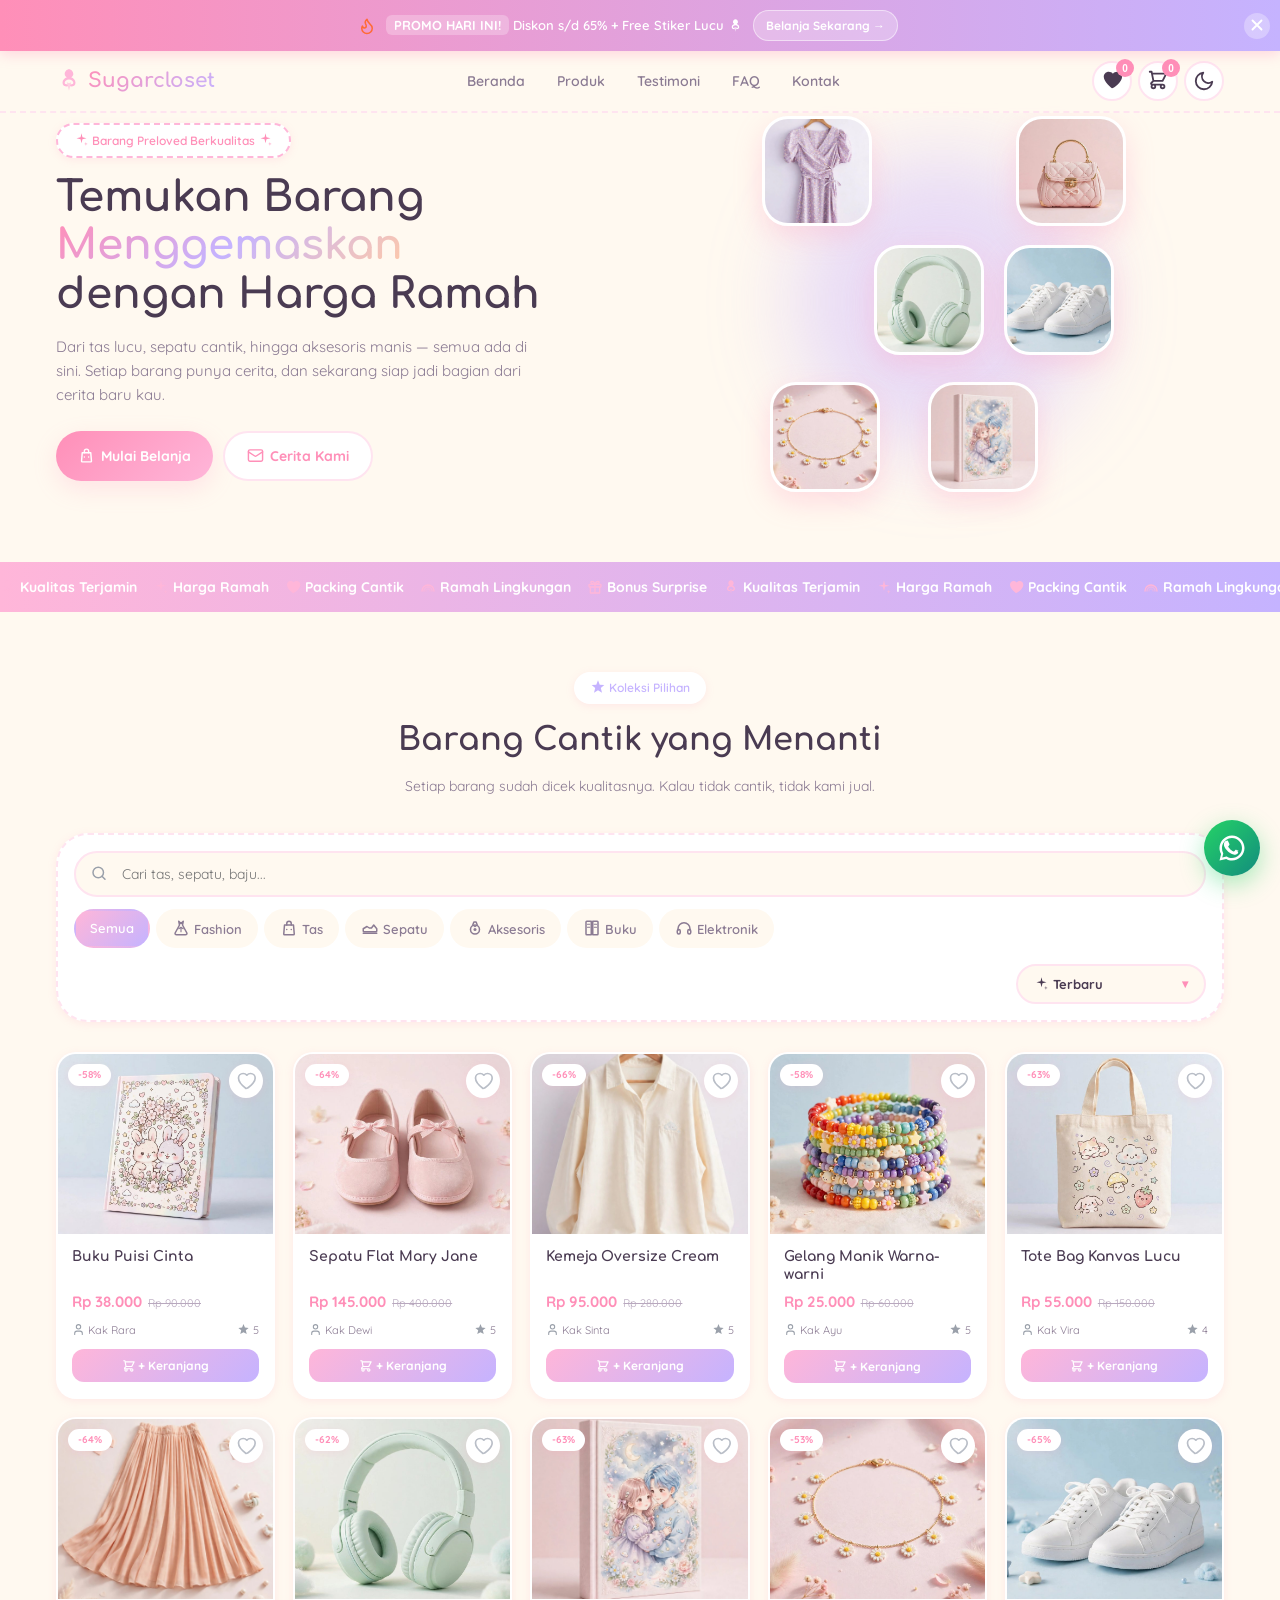
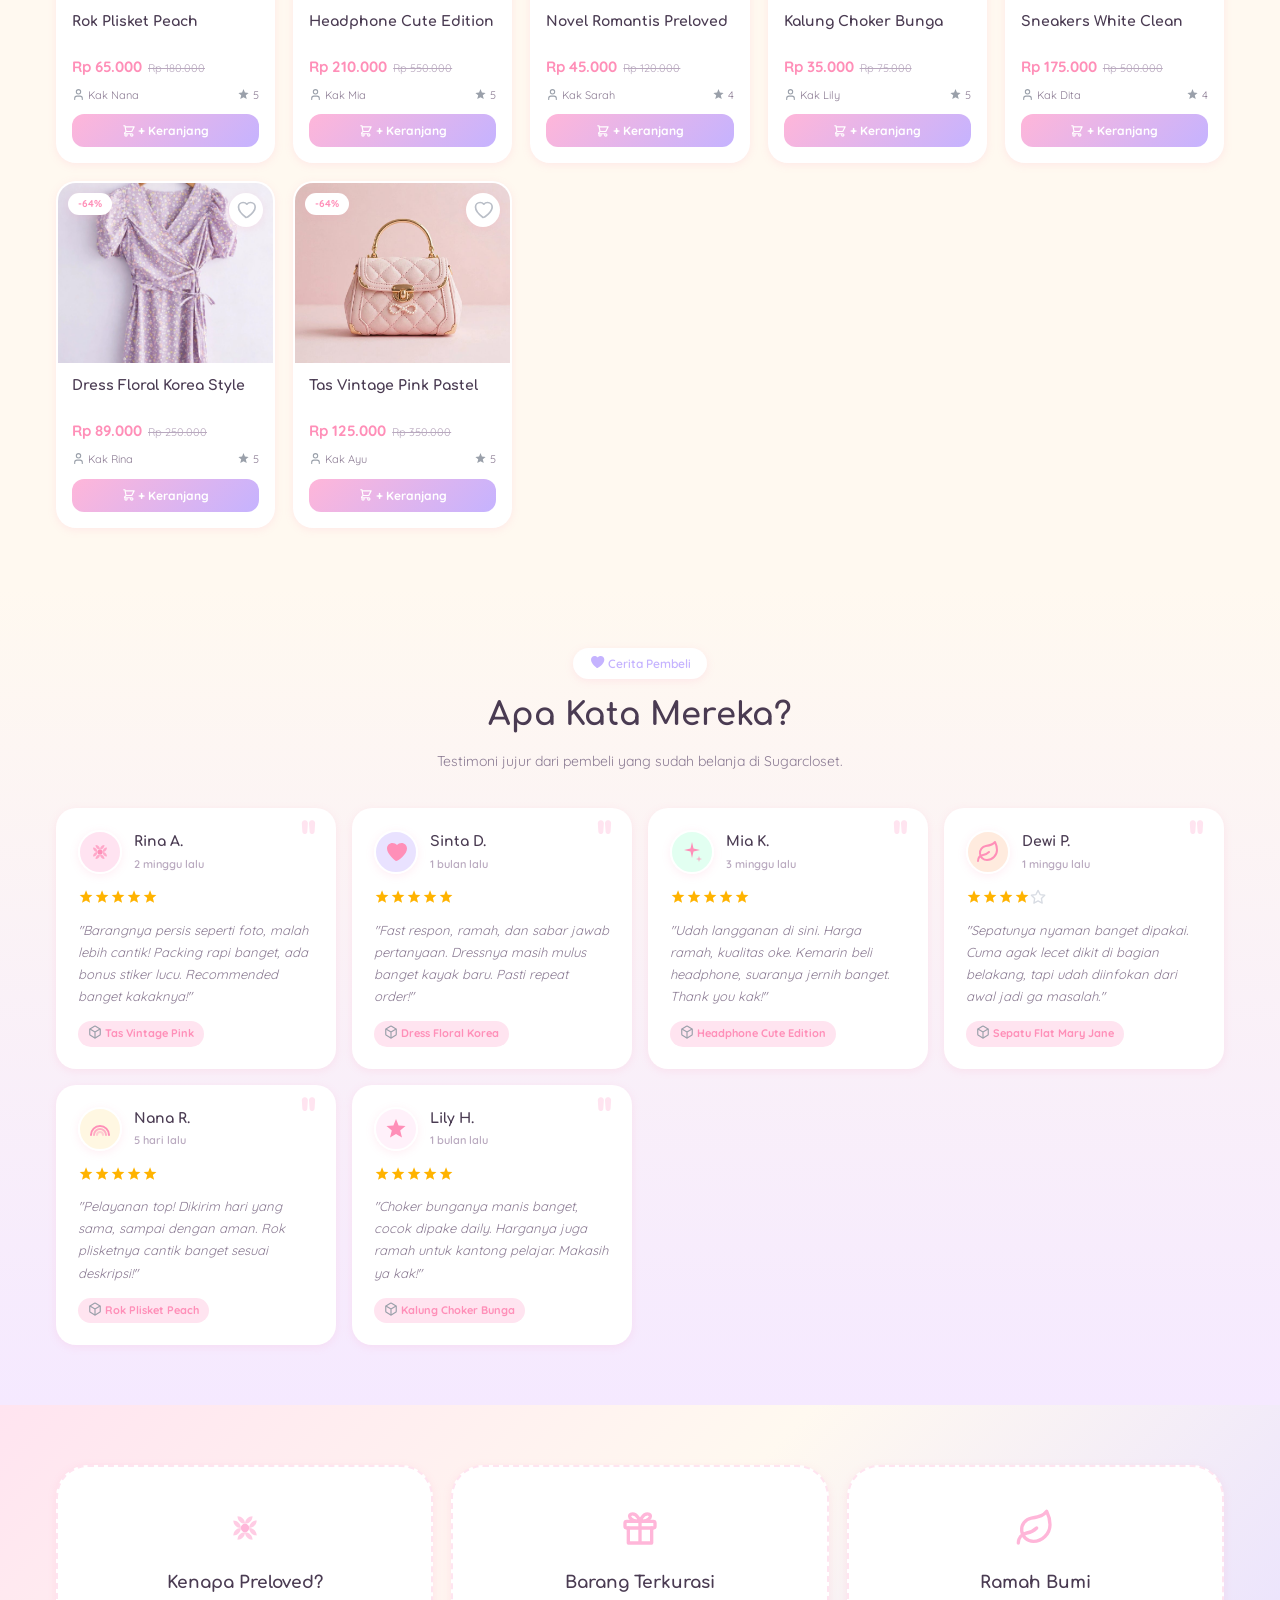
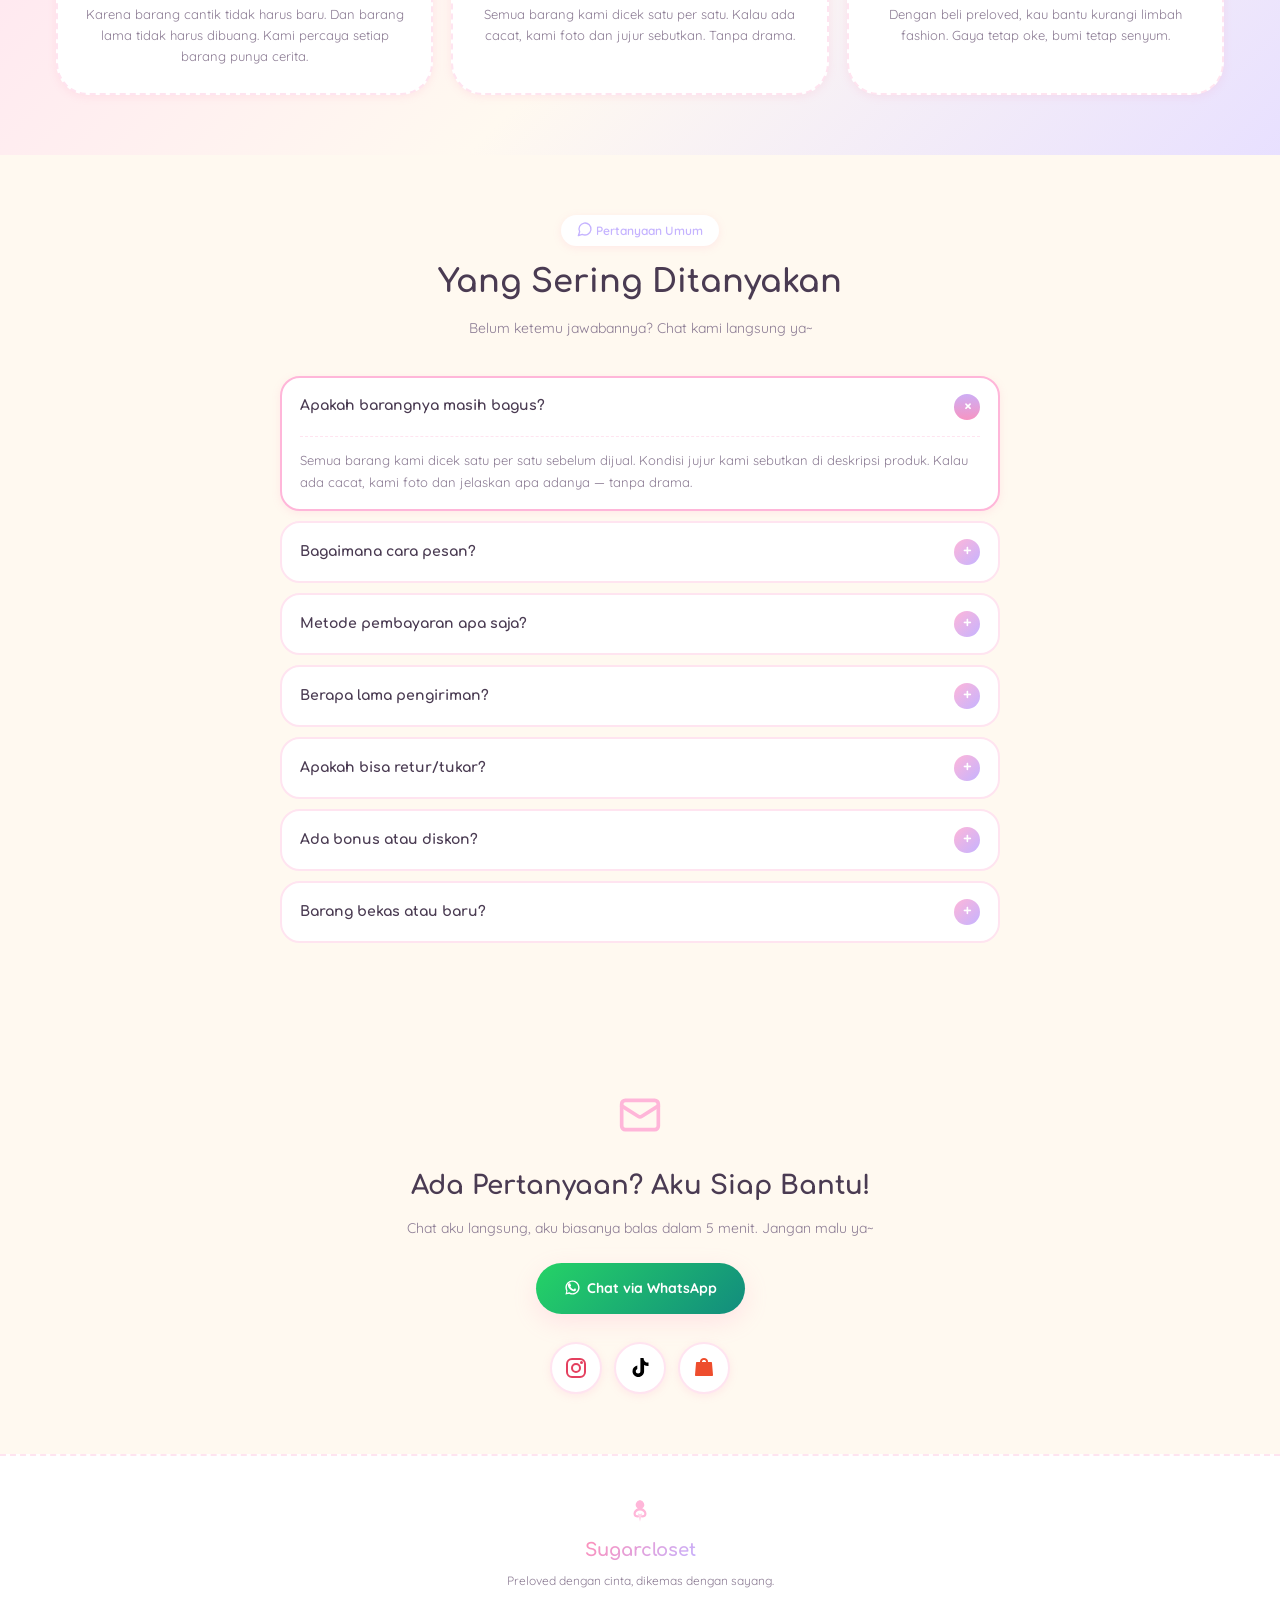
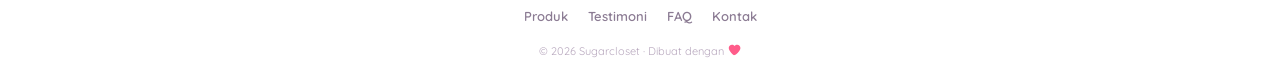
<file: index.html>
<!DOCTYPE html>
<html lang="id">
<head>
<meta charset="UTF-8">
<meta name="viewport" content="width=device-width, initial-scale=1.0">
<title>Sugarcloset — Preloved dengan Cinta, Harga Ramah</title>

<meta name="description" content="Sugarcloset — Toko preloved dengan barang cantik, harga ramah, dan packing menggemaskan.">
<meta name="keywords" content="preloved, thrift, tas bekas, dress bekas, sepatu preloved, aksesoris murah, toko online, sugarcloset">
<meta name="theme-color" content="#FFB6D9">

<meta property="og:title" content="Sugarcloset — Preloved dengan Cinta">
<meta property="og:description" content="Barang cantik, harga ramah, packing menggemaskan.">
<meta property="og:type" content="website">
<meta property="og:url" content="https://hansxf-ui.github.io/preloved_shop/">
<meta property="og:image" content="https://hansxf-ui.github.io/preloved_shop/images/og-banner.jpg">
<meta property="og:site_name" content="Sugarcloset">

<link rel="preconnect" href="https://fonts.googleapis.com">
<link rel="preconnect" href="https://fonts.gstatic.com" crossorigin>
<link href="https://fonts.googleapis.com/css2?family=Quicksand:wght@400;500;600;700&family=Comfortaa:wght@400;600;700&display=swap" rel="stylesheet">
<link rel="stylesheet" href="style.css">
    <script>try{var _t=localStorage.getItem('sugarcloset_theme');if(!_t)_t=matchMedia('(prefers-color-scheme: dark)').matches?'dark':'light';document.documentElement.setAttribute('data-theme',_t);}catch(e){}</script>
<link rel="icon" href="data:image/svg+xml,<svg xmlns='http://www.w3.org/2000/svg' viewBox='0 0 24 24'><path d='M12 2C10 2 8 4 8 6.5C8 8 9 9 10 9.5C8 10 6 12 6 14.5C6 17 8 18 10 18C10.5 18 11 17.5 11 17C11 16.5 10.5 16 10 16C9 16 8 15.5 8 14.5C8 13 10 11.5 12 11.5C14 11.5 16 13 16 14.5C16 15.5 15 16 14 16C13.5 16 13 16.5 13 17C13 17.5 13.5 18 14 18C16 18 18 17 18 14.5C18 12 16 10 14 9.5C15 9 16 8 16 6.5C16 4 14 2 12 2Z' fill='%23FF8FB3'/><path d='M12 22L10 14L12 15L14 14L12 22Z' fill='%23FF8FB3' opacity='0.6'/></svg>">
</head>
<body>

<div class="floating-hearts" id="floatingHearts"></div>

<!-- ═══ PROMO BANNER ═══ -->
<div class="promo-banner" id="promoBanner">
    <div class="promo-content">
        <span class="promo-fire" data-icon="fire"></span>
        <span class="promo-text"><strong>PROMO HARI INI!</strong> Diskon s/d 65% + Free Stiker Lucu <span data-icon="ribbon"></span></span>
        <a href="#products" class="promo-cta">Belanja Sekarang →</a>
    </div>
    <button class="promo-close" id="promoClose" title="Tutup"><span data-icon="close"></span></button>
</div>

<header class="header" id="mainHeader">
    <div class="container header-inner">
        <a href="#" class="logo">
            <span class="logo-icon" data-icon="ribbon"></span>
            <span class="logo-text">Sugarcloset</span>
        </a>
        <nav class="nav">
            <a href="#home" class="nav-link">Beranda</a>
            <a href="#products" class="nav-link">Produk</a>
            <a href="#testimonials" class="nav-link">Testimoni</a>
            <a href="#faq" class="nav-link">FAQ</a>
            <a href="#contact" class="nav-link">Kontak</a>
        </nav>
        <div class="header-actions">
            <button class="icon-btn" id="favBtn" title="Favorit">
                <span data-icon="heart"></span><span class="badge" id="favCount">0</span>
            </button>
            <button class="icon-btn" id="cartBtn" title="Keranjang">
                <span data-icon="cart"></span><span class="badge" id="cartCount">0</span>
            </button>
            <button class="icon-btn" id="themeToggle" title="Mode gelap / terang">
                <span data-icon="moon"></span>
            </button>
            <button class="icon-btn menu-btn" id="menuBtn" title="Menu">
                <span data-icon="menu"></span>
            </button>
        </div>
    </div>
</header>

<section class="hero" id="home">
    <div class="container hero-inner">
        <div class="hero-content">
            <span class="hero-badge"><span data-icon="sparkle"></span> Barang Preloved Berkualitas <span data-icon="sparkle"></span></span>
            <h1 class="hero-title">
                Temukan Barang<br>
                <span class="highlight">Menggemaskan</span><br>
                dengan Harga Ramah
            </h1>
            <p class="hero-desc">
                Dari tas lucu, sepatu cantik, hingga aksesoris manis — semua ada di sini.
                Setiap barang punya cerita, dan sekarang siap jadi bagian dari cerita baru kau.
            </p>
            <div class="hero-actions">
                <a href="#products" class="btn btn-primary"><span data-icon="bag"></span> Mulai Belanja</a>
                <a href="#about" class="btn btn-secondary"><span data-icon="mail"></span> Cerita Kami</a>
            </div>
        </div>

        <div class="hero-illustration">
            <div class="hero-blob"></div>
            <div class="hero-card c1" onclick="openProduct(2)" title="Dress Floral Korea Style"><img src="images/produk-2.jpg" alt="Dress Floral Korea Style" loading="lazy"></div>
            <div class="hero-card c2" onclick="openProduct(1)" title="Tas Vintage Pink Pastel"><img src="images/produk-1.jpg" alt="Tas Vintage Pink Pastel" loading="lazy"></div>
            <div class="hero-card c3" onclick="openProduct(3)" title="Sneakers White Clean"><img src="images/produk-3.jpg" alt="Sneakers White Clean" loading="lazy"></div>
            <div class="hero-card c4" onclick="openProduct(4)" title="Kalung Choker Bunga"><img src="images/produk-4.jpg" alt="Kalung Choker Bunga" loading="lazy"></div>
            <div class="hero-card c5" onclick="openProduct(5)" title="Novel Romantis Preloved"><img src="images/produk-5.jpg" alt="Novel Romantis Preloved" loading="lazy"></div>
            <div class="hero-card c6" onclick="openProduct(6)" title="Headphone Cute Edition"><img src="images/produk-6.jpg" alt="Headphone Cute Edition" loading="lazy"></div>
        </div>
    </div>
</section>

<div class="marquee">
    <div class="marquee-track">
        <span><span data-icon="ribbon"></span> Kualitas Terjamin</span>
        <span><span data-icon="sparkle"></span> Harga Ramah</span>
        <span><span data-icon="heart"></span> Packing Cantik</span>
        <span><span data-icon="rainbow"></span> Ramah Lingkungan</span>
        <span><span data-icon="gift"></span> Bonus Surprise</span>
        <span><span data-icon="ribbon"></span> Kualitas Terjamin</span>
        <span><span data-icon="sparkle"></span> Harga Ramah</span>
        <span><span data-icon="heart"></span> Packing Cantik</span>
        <span><span data-icon="rainbow"></span> Ramah Lingkungan</span>
        <span><span data-icon="gift"></span> Bonus Surprise</span>
    </div>
</div>

<section class="products" id="products">
    <div class="container">
        <div class="section-head">
            <span class="section-badge"><span data-icon="star"></span> Koleksi Pilihan</span>
            <h2 class="section-title">Barang Cantik yang Menanti</h2>
            <p class="section-desc">Setiap barang sudah dicek kualitasnya. Kalau tidak cantik, tidak kami jual.</p>
        </div>

        <div class="filter-bar">
            <div class="search-box" id="searchBoxWrapper">
                <span class="search-icon" data-icon="search"></span>
                <input type="text" id="searchInput" placeholder="Cari tas, sepatu, baju..." autocomplete="off">
                <div class="search-history" id="searchHistory"></div>
            </div>
            <div class="categories" id="categories">
                <button class="cat-btn active" data-cat="all">Semua</button>
                <button class="cat-btn" data-cat="fashion"><span data-icon="dress"></span> Fashion</button>
                <button class="cat-btn" data-cat="tas"><span data-icon="bag"></span> Tas</button>
                <button class="cat-btn" data-cat="sepatu"><span data-icon="shoes"></span> Sepatu</button>
                <button class="cat-btn" data-cat="aksesoris"><span data-icon="ring"></span> Aksesoris</button>
                <button class="cat-btn" data-cat="buku"><span data-icon="book"></span> Buku</button>
                <button class="cat-btn" data-cat="elektronik"><span data-icon="headphones"></span> Elektronik</button>
            </div>
            <div class="sort-box">
                <div class="custom-select" id="sortWrapper">
                    <button class="custom-select-btn" id="sortBtn" type="button">
                        <span id="sortLabel"><span data-icon="sparkle"></span> Terbaru</span>
                        <span class="custom-select-arrow">▾</span>
                    </button>
                    <div class="custom-select-options" id="sortOptions">
                        <div class="custom-select-option active" data-value="newest"><span data-icon="sparkle"></span> Terbaru</div>
                        <div class="custom-select-option" data-value="cheap"><span data-icon="money"></span> Termurah</div>
                        <div class="custom-select-option" data-value="expensive"><span data-icon="gem"></span> Termahal</div>
                        <div class="custom-select-option" data-value="popular"><span data-icon="fire"></span> Terpopuler</div>
                    </div>
                </div>
            </div>
        </div>

        <div class="product-grid" id="productGrid"></div>

        <div class="empty-state" id="emptyState" style="display:none;">
            <div class="empty-icon" data-icon="search"></div>
            <h3>Tidak ada barang ditemukan</h3>
            <p>Coba kata kunci lain atau pilih kategori berbeda ya~</p>
        </div>
    </div>
</section>

<section class="testimonials" id="testimonials">
    <div class="container">
        <div class="section-head">
            <span class="section-badge"><span data-icon="heart"></span> Cerita Pembeli</span>
            <h2 class="section-title">Apa Kata Mereka?</h2>
            <p class="section-desc">Testimoni jujur dari pembeli yang sudah belanja di Sugarcloset.</p>
        </div>
        <div class="testimonial-grid" id="testimonialGrid"></div>
    </div>
</section>

<section class="about" id="about">
    <div class="container about-inner">
        <div class="about-card">
            <div class="about-icon" data-icon="flower"></div>
            <h3>Kenapa Preloved?</h3>
            <p>Karena barang cantik tidak harus baru. Dan barang lama tidak harus dibuang. Kami percaya setiap barang punya cerita.</p>
        </div>
        <div class="about-card">
            <div class="about-icon" data-icon="gift"></div>
            <h3>Barang Terkurasi</h3>
            <p>Semua barang kami dicek satu per satu. Kalau ada cacat, kami foto dan jujur sebutkan. Tanpa drama.</p>
        </div>
        <div class="about-card">
            <div class="about-icon" data-icon="leaf"></div>
            <h3>Ramah Bumi</h3>
            <p>Dengan beli preloved, kau bantu kurangi limbah fashion. Gaya tetap oke, bumi tetap senyum.</p>
        </div>
    </div>
</section>

<section class="faq" id="faq">
    <div class="container">
        <div class="section-head">
            <span class="section-badge"><span data-icon="chat"></span> Pertanyaan Umum</span>
            <h2 class="section-title">Yang Sering Ditanyakan</h2>
            <p class="section-desc">Belum ketemu jawabannya? Chat kami langsung ya~</p>
        </div>
        <div class="faq-list" id="faqList"></div>
    </div>
</section>

<section class="contact" id="contact">
    <div class="container contact-inner">
        <div class="contact-emoji" data-icon="mail"></div>
        <h2 class="contact-title">Ada Pertanyaan? Aku Siap Bantu!</h2>
        <p class="contact-desc">Chat aku langsung, aku biasanya balas dalam 5 menit. Jangan malu ya~</p>
        <a href="https://wa.me/6282251451031?text=Halo%20kak%2C%20saya%20mau%20tanya" target="_blank" class="btn btn-wa">
            <span data-icon="whatsapp"></span> Chat via WhatsApp
        </a>
        <div class="socials">
            <a href="https://instagram.com/username_kamu" class="social social-ig" title="Instagram" target="_blank">
                <svg viewBox="0 0 24 24" fill="none"><rect x="3" y="3" width="18" height="18" rx="5" stroke="currentColor" stroke-width="2"/><circle cx="12" cy="12" r="4" stroke="currentColor" stroke-width="2"/><circle cx="17.5" cy="6.5" r="1.5" fill="currentColor"/></svg>
            </a>
            <a href="https://tiktok.com/@username_kamu" class="social social-tiktok" title="TikTok" target="_blank">
                <svg viewBox="0 0 24 24" fill="currentColor"><path d="M19.5 6.5C18.4 6.5 17.4 6 16.7 5.2C16 4.4 15.6 3.4 15.6 2.3V2H12.4V15.2C12.4 16.5 11.4 17.5 10.1 17.5C8.8 17.5 7.8 16.5 7.8 15.2C7.8 14.2 8.4 13.3 9.3 12.9V9.6C6.6 10.1 4.5 12.4 4.5 15.2C4.5 18.4 7.1 21 10.3 21C13.5 21 16.1 18.4 16.1 15.2V9C17.2 9.7 18.5 10.1 19.9 10.1H20.5V6.5H19.5Z"/></svg>
            </a>
            <a href="https://shopee.co.id/username_kamu" class="social social-shopee" title="Shopee" target="_blank">
                <svg viewBox="0 0 24 24" fill="currentColor"><path d="M12 2C9.8 2 8 3.5 8 5.5V6H5C4.4 6 4 6.4 4 7L3 19C3 19.6 3.4 20 4 20H20C20.6 20 21 19.6 21 19L20 7C20 6.4 19.6 6 19 6H16V5.5C16 3.5 14.2 2 12 2ZM10 5.5C10 4.6 10.9 4 12 4C13.1 4 14 4.6 14 5.5V6H10V5.5Z"/></svg>
            </a>
        </div>
    </div>
</section>

<footer class="footer">
    <div class="container footer-inner">
        <div class="footer-brand">
            <span class="logo-icon" data-icon="ribbon"></span>
            <span class="logo-text">Sugarcloset</span>
            <p>Preloved dengan cinta, dikemas dengan sayang.</p>
        </div>
        <div class="footer-links">
            <a href="#products">Produk</a>
            <a href="#testimonials">Testimoni</a>
            <a href="#faq">FAQ</a>
            <a href="#contact">Kontak</a>
        </div>
        <div class="footer-copy"><p>© 2026 Sugarcloset · Dibuat dengan <span data-icon="heart"></span></p></div>
    </div>
</footer>

<a href="https://wa.me/6282251451031?text=Halo%20kak%2C%20saya%20mau%20tanya" target="_blank" class="wa-float" title="Chat WhatsApp">
    <svg viewBox="0 0 24 24" fill="currentColor"><path d="M17.5 14.4C17.2 14.2 15.7 13.5 15.4 13.4C15.1 13.3 14.9 13.2 14.7 13.5C14.5 13.8 14 14.4 13.8 14.6C13.6 14.8 13.5 14.8 13.2 14.7C12.9 14.5 11.9 14.2 10.7 13.1C9.8 12.3 9.2 11.3 9 11C8.9 10.7 9 10.6 9.2 10.4C9.3 10.3 9.5 10 9.6 9.9C9.7 9.7 9.8 9.6 9.9 9.4C10 9.2 10 9 9.9 8.8C9.8 8.7 9.2 7.2 8.9 6.6C8.7 6 8.4 6.1 8.2 6.1C8 6.1 7.8 6.1 7.5 6.1C7.3 6.1 6.9 6.2 6.6 6.5C6.3 6.8 5.5 7.6 5.5 9.1C5.5 10.6 6.6 12.1 6.7 12.3C6.9 12.4 8.7 15.3 11.5 16.5C13.8 17.5 14.3 17.4 14.7 17.3C15.1 17.3 16.4 16.7 16.7 16.1C17 15.5 17 15 16.9 14.9C16.8 14.8 16.7 14.7 16.4 14.6C16.1 14.5 15.4 14.2 15.1 14.1"/><path d="M12 2C6.5 2 2 6.5 2 12C2 13.8 2.5 15.4 3.3 16.8L2 22L7.4 20.7C8.8 21.5 10.3 22 12 22C17.5 22 22 17.5 22 12C22 6.5 17.5 2 12 2ZM12 20C10.5 20 9.1 19.6 7.8 18.8L7.5 18.7L4.2 19.5L5 16.3L4.9 16C4.3 14.8 4 13.5 4 12C4 7.6 7.6 4 12 4C16.4 4 20 7.6 20 12C20 16.4 16.4 20 12 20Z"/></svg>
    <span class="wa-float-tooltip">Chat kami <span data-icon="whatsapp"></span></span>
</a>

<button class="back-to-top" id="backToTop" title="Ke Atas">↑</button>

<div class="modal" id="productModal">
    <div class="modal-content">
        <button class="modal-close" id="modalClose"><span data-icon="close"></span></button>
        <div class="modal-body" id="modalBody"></div>
    </div>
</div>

<div class="modal" id="cartModal">
    <div class="modal-content modal-cart">
        <button class="modal-close" id="cartClose"><span data-icon="close"></span></button>
        <h2 class="modal-title"><span data-icon="cart"></span> Keranjang Belanja</h2>
        <div id="cartItems" class="cart-items"></div>
        <div class="cart-total"><span>Total:</span><strong id="cartTotal">Rp 0</strong></div>
        <button class="btn btn-primary btn-full" id="checkoutBtn"><span data-icon="mail"></span> Checkout Sekarang</button>
    </div>
</div>

<div class="modal" id="favModal">
    <div class="modal-content modal-cart">
        <button class="modal-close" id="favClose"><span data-icon="close"></span></button>
        <h2 class="modal-title"><span data-icon="heart"></span> Favorit Kamu</h2>
        <div id="favItems" class="cart-items"></div>
    </div>
</div>

<div class="modal" id="checkoutModal">
    <div class="modal-content modal-checkout">
        <button class="modal-close" id="checkoutClose"><span data-icon="close"></span></button>
        <h2 class="modal-title"><span data-icon="doc"></span> Isi Data Pengiriman</h2>
        <p class="modal-subtitle">Data ini akan dikirim ke penjual via WhatsApp</p>

        <form id="checkoutForm" class="checkout-form">
            <div class="form-row">
                <label>Nama Penerima *</label>
                <input type="text" id="cName" required placeholder="Contoh: Rina Ayu">
            </div>
            <div class="form-row">
                <label>No. WhatsApp *</label>
                <input type="tel" id="cPhone" required placeholder="08123456789">
            </div>
            <div class="form-row">
                <label>Alamat Lengkap *</label>
                <textarea id="cAddress" required rows="3" placeholder="Jalan, No. Rumah, Kelurahan, Kecamatan, Kota, Kode Pos"></textarea>
            </div>
            <div class="form-row">
                <label>Catatan (opsional)</label>
                <textarea id="cNotes" rows="2" placeholder="Contoh: Tolong packing rapi, warna alternatif, dll"></textarea>
            </div>
            <div class="checkout-summary">
                <div class="checkout-summary-row"><span>Total Item:</span><strong id="coItems">0</strong></div>
                <div class="checkout-summary-row"><span>Total Bayar:</span><strong id="coTotal">Rp 0</strong></div>
            </div>
            <div class="checkout-actions">
                <button type="button" class="btn btn-secondary" id="checkoutCancel">Batal</button>
                <button type="submit" class="btn btn-wa"><span data-icon="whatsapp"></span> Kirim ke WhatsApp</button>
            </div>
        </form>
    </div>
</div>

<div class="toast" id="toast"></div>

<script src="icons.js"></script>
<script src="products.js"></script>
<script src="script.js"></script>
</body>
</html>
</file>
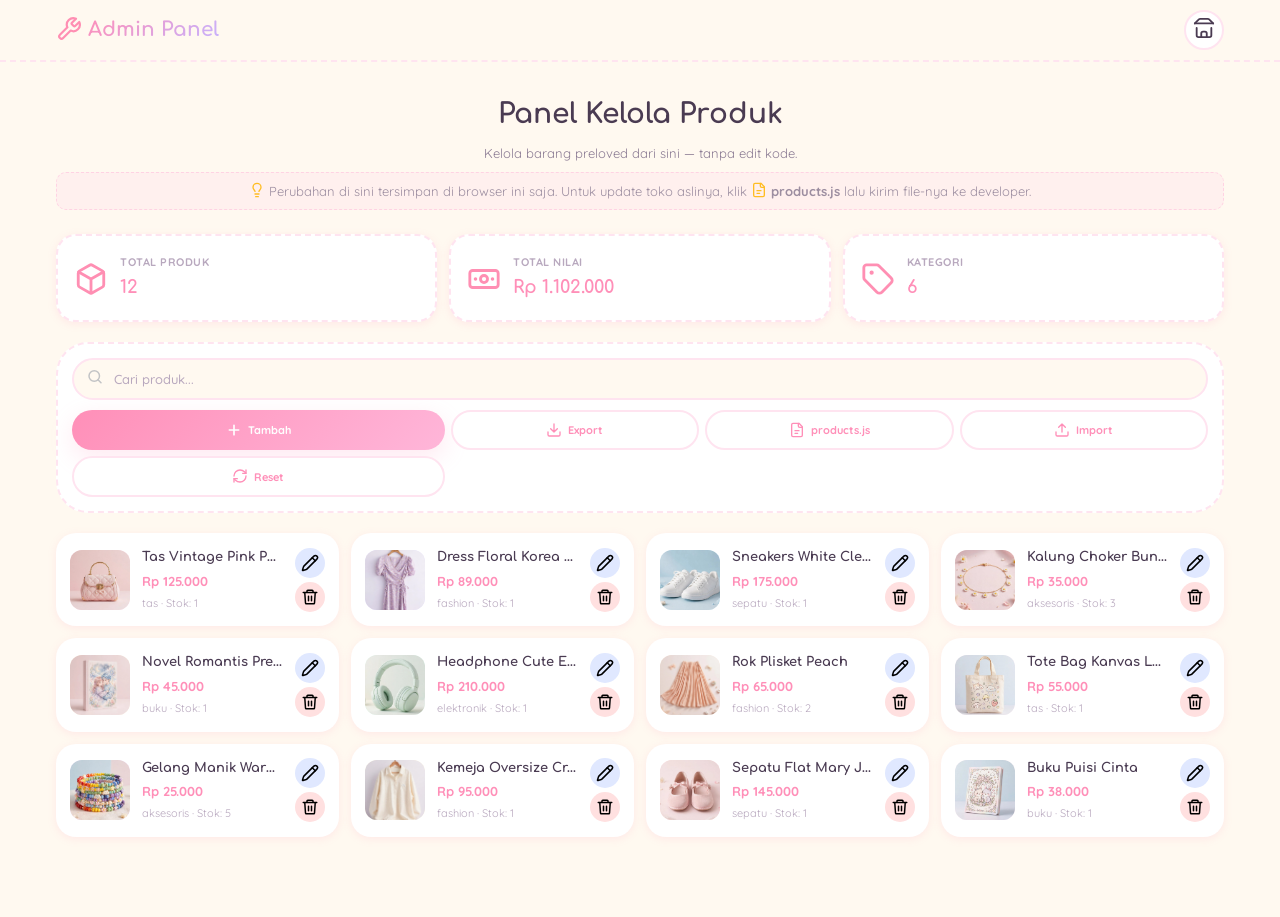
<file: admin.html>
<!DOCTYPE html>
<html lang="id">
<head>
<meta charset="UTF-8">
<meta name="viewport" content="width=device-width, initial-scale=1.0, maximum-scale=1.0">
<title>Admin — Sugarcloset</title>
<link rel="preconnect" href="https://fonts.googleapis.com">
<link rel="preconnect" href="https://fonts.gstatic.com" crossorigin>
<link href="https://fonts.googleapis.com/css2?family=Quicksand:wght@400;500;600;700&family=Comfortaa:wght@400;600;700&display=swap" rel="stylesheet">
<link rel="stylesheet" href="style.css">
<link rel="stylesheet" href="admin.css">
<link rel="icon" href="data:image/svg+xml,<svg xmlns='http://www.w3.org/2000/svg' viewBox='0 0 24 24' fill='none' stroke='%23FF8FB3' stroke-width='2' stroke-linecap='round' stroke-linejoin='round'><path d='M14.7 6.3a1 1 0 0 0 0 1.4l1.6 1.6a1 1 0 0 0 1.4 0l3.77-3.77a6 6 0 0 1-7.94 7.94l-6.91 6.91a2.12 2.12 0 0 1-3-3l6.91-6.91a6 6 0 0 1 7.94-7.94l-3.76 3.76z'/></svg>">
</head>
<body class="admin-body">

<header class="header admin-header">
    <div class="container header-inner">
        <a href="admin.html" class="logo">
            <span class="logo-icon" data-icon="wrench"></span>
            <span class="logo-text">Admin Panel</span>
        </a>
        <div class="header-actions">
            <a href="index.html" class="icon-btn" title="Lihat Toko" style="text-decoration:none;">
                <span data-icon="store"></span>
            </a>
        </div>
    </div>
</header>

<section class="admin-section">
    <div class="container">

        <div class="admin-title">
            <h1>Panel Kelola Produk</h1>
            <p>Kelola barang preloved dari sini — tanpa edit kode.</p>
            <p class="admin-note"><span data-icon="bulb"></span> Perubahan di sini tersimpan di browser ini saja. Untuk update toko aslinya, klik <b><span data-icon="doc"></span> products.js</b> lalu kirim file-nya ke developer.</p>
        </div>

        <div class="admin-stats" id="adminStats">
            <div class="admin-stat-card">
                <div class="admin-stat-icon" data-icon="box"></div>
                <div>
                    <div class="admin-stat-label">Total Produk</div>
                    <div class="admin-stat-value" id="statTotal">0</div>
                </div>
            </div>
            <div class="admin-stat-card">
                <div class="admin-stat-icon" data-icon="money"></div>
                <div>
                    <div class="admin-stat-label">Total Nilai</div>
                    <div class="admin-stat-value" id="statValue">Rp 0</div>
                </div>
            </div>
            <div class="admin-stat-card">
                <div class="admin-stat-icon" data-icon="tag"></div>
                <div>
                    <div class="admin-stat-label">Kategori</div>
                    <div class="admin-stat-value" id="statCat">0</div>
                </div>
            </div>
        </div>

        <div class="admin-toolbar">
            <div class="search-box">
                <span class="search-icon" data-icon="search"></span>
                <input type="text" id="adminSearch" placeholder="Cari produk...">
            </div>
            <div class="admin-actions">
                <button class="btn btn-primary" id="addProductBtn"><span data-icon="plus"></span> Tambah</button>
                <button class="btn btn-secondary" id="exportBtn"><span data-icon="download"></span> Export</button>
                <button class="btn btn-secondary" id="exportJsBtn" title="Download products.js untuk update toko permanen"><span data-icon="doc"></span> products.js</button>
                <button class="btn btn-secondary" id="importBtn"><span data-icon="upload"></span> Import</button>
                <button class="btn btn-secondary" id="resetBtn"><span data-icon="refresh"></span> Reset</button>
                <input type="file" id="importFile" accept=".json" style="display:none;">
            </div>
        </div>

        <div class="admin-grid" id="adminGrid"></div>

        <div class="empty-state" id="adminEmpty" style="display:none;">
            <div class="empty-icon" data-icon="box"></div>
            <h3>Belum ada produk</h3>
            <p>Klik "Tambah" untuk mulai.</p>
        </div>

    </div>
</section>

<!-- Product Form Modal -->
<div class="modal" id="productFormModal">
    <div class="modal-content admin-modal">
        <button class="modal-close" id="formClose"><span data-icon="close"></span></button>
        <h2 class="modal-title" id="formTitle"><span data-icon="plus"></span> Tambah Produk</h2>

        <form id="productForm" class="admin-form">
            <input type="hidden" id="fId">
            <input type="hidden" id="fImageData">

            <!-- FOTO PRODUK -->
            <div class="form-row">
                <label><span data-icon="imageIcon"></span> Foto Produk</label>
                <div class="image-upload-box" id="imageUploadBox">
                    <div class="image-preview" id="imagePreview">
                        <span class="image-preview-placeholder"><span data-icon="imageIcon"></span> Ketuk untuk pilih foto</span>
                    </div>
                    <input type="file" id="fImageFile" accept="image/*" style="display:none;">
                    <button type="button" class="image-remove-btn" id="imageRemoveBtn" style="display:none;"><span data-icon="close"></span></button>
                </div>
                <small class="form-hint">Foto otomatis dikompres · Max 5MB</small>
            </div>

            <div class="form-row">
                <label>Nama Produk *</label>
                <input type="text" id="fName" required placeholder="Contoh: Tas Vintage Pink">
            </div>

            <div class="form-row-2">
                <div>
                    <label>Harga Jual (Rp) *</label>
                    <input type="number" id="fPrice" required placeholder="125000">
                </div>
                <div>
                    <label>Harga Asli (Rp) *</label>
                    <input type="number" id="fOriginalPrice" required placeholder="350000">
                </div>
            </div>

            <div class="form-row-2">
                <div>
                    <label>Kategori *</label>
                    <select id="fCategory" required>
                        <option value="fashion">Fashion</option>
                        <option value="tas">Tas</option>
                        <option value="sepatu">Sepatu</option>
                        <option value="aksesoris">Aksesoris</option>
                        <option value="buku">Buku</option>
                        <option value="elektronik">Elektronik</option>
                    </select>
                </div>
                <div>
                    <label>Kondisi</label>
                    <input type="text" id="fCondition" placeholder="Mulus 9/10">
                </div>
            </div>

            <div class="form-row-2">
                <div>
                    <label>Ikon Cadangan</label>
                    <select id="fIcon">
                        <option value="productBag">Tas</option>
                        <option value="productDress">Fashion</option>
                        <option value="productShoes">Sepatu</option>
                        <option value="productRing">Aksesoris</option>
                        <option value="productBook">Buku</option>
                        <option value="productHeadphone">Elektronik</option>
                        <option value="productGeneric">Umum</option>
                    </select>
                </div>
                <div>
                    <label>Warna Card *</label>
                    <input type="color" id="fColor" value="#FFB6D9">
                </div>
            </div>
            <small class="form-hint" style="margin-top:-6px; padding-left:4px;">Ikon SVG dipakai kalau foto belum di-upload</small>

            <div class="form-row">
                <label>Deskripsi *</label>
                <textarea id="fDesc" required rows="3" placeholder="Deskripsi singkat produk..."></textarea>
            </div>

            <div class="form-row-2">
                <div>
                    <label>Penjual</label>
                    <input type="text" id="fSeller" placeholder="Kak Ayu">
                </div>
                <div>
                    <label>Stok</label>
                    <input type="number" id="fStock" value="1" min="1">
                </div>
            </div>

            <div class="form-row-2">
                <div>
                    <label>Rating (1-5)</label>
                    <input type="number" id="fRating" value="5" min="1" max="5">
                </div>
                <div>
                    <label>Terjual</label>
                    <input type="number" id="fSold" value="0" min="0">
                </div>
            </div>

            <div class="form-row">
                <label>Tags (pisah dengan koma)</label>
                <input type="text" id="fTags" placeholder="vintage, pink, tas">
            </div>

            <div class="admin-form-actions">
                <button type="button" class="btn btn-secondary" id="cancelBtn">Batal</button>
                <button type="submit" class="btn btn-primary"><span data-icon="check"></span> Simpan</button>
            </div>
        </form>
    </div>
</div>

<div class="toast" id="toast"></div>

<script src="icons.js"></script>
<script src="products.js"></script>
<script src="admin.js"></script>
</body>
</html>
</file>
<file: style.css>
/* ═══════════════════════════════════════════
   SUGARCLOSET — Clean Final
   ═══════════════════════════════════════════ */

:root {
    --pink: #FFB6D9;
    --pink-dark: #FF8FB8;
    --pink-light: #FFE4F0;
    --lavender: #C5B3FF;
    --mint: #B3FFD9;
    --peach: #FFC9A8;
    --cream: #FFF9F0;
    --text: #4A3B52;
    --text-soft: #8B7B93;
    --text-mute: #B8A8BE;
    --white: #FFFFFF;
    --shadow-sm: 0 2px 8px rgba(255, 143, 184, 0.15);
    --shadow-md: 0 8px 24px rgba(255, 143, 184, 0.20);
    --shadow-lg: 0 16px 48px rgba(255, 143, 184, 0.25);
    --radius-sm: 12px;
    --radius-md: 20px;
    --radius-lg: 32px;
    --radius-xl: 40px;
    --font-head: 'Comfortaa', cursive;
    --font-body: 'Quicksand', sans-serif;
}

/* ═══════════════════════════════════════════
   DARK MODE — Sugarcloset
   ═══════════════════════════════════════════ */
[data-theme="dark"] {
    --pink: #FF9EC7;
    --pink-dark: #FF7FA0;
    --pink-light: #46314E;
    --lavender: #B79CFF;
    --mint: #8FE8B8;
    --peach: #FFB98A;
    --cream: #1C1425;
    --text: #F6EDF9;
    --text-soft: #CBB9D6;
    --text-mute: #9A86A3;
    --white: #2C2238;
    --shadow-sm: 0 2px 8px rgba(0, 0, 0, 0.35);
    --shadow-md: 0 8px 24px rgba(0, 0, 0, 0.45);
    --shadow-lg: 0 16px 48px rgba(0, 0, 0, 0.5);
}

[data-theme="dark"] .header {
    background: rgba(28, 20, 37, 0.92);
}

[data-theme="dark"] .hero-blob {
    background: radial-gradient(circle, #6B3F7E 0%, #40306B 50%, transparent 70%);
    opacity: 0.55;
}

[data-theme="dark"] .about {
    background: linear-gradient(135deg, var(--pink-light) 0%, var(--cream) 50%, #2C2145 100%);
}

[data-theme="dark"] .testimonials {
    background: linear-gradient(180deg, var(--cream) 0%, #2C2145 100%);
}

[data-theme="dark"] .social-tiktok { color: #FFFFFF; }
[data-theme="dark"] .social-tiktok:hover { background: #3A3A3A; border-color: #666; }

[data-theme="dark"] .hero-card {
    box-shadow: 0 10px 28px rgba(0, 0, 0, 0.5);
}

[data-theme="dark"] img { filter: brightness(0.94); }

* { margin: 0; padding: 0; box-sizing: border-box; }
html { scroll-behavior: smooth; }

body {
    font-family: var(--font-body);
    background: var(--cream);
    color: var(--text);
    line-height: 1.6;
    overflow-x: hidden;
    width: 100%;
}

img, svg { max-width: 100%; height: auto; }

.container {
    max-width: 1200px;
    margin: 0 auto;
    padding: 0 16px;
    width: 100%;
}

/* ═══ Floating ═══ */
.floating-hearts {
    position: fixed;
    top: 0; left: 0;
    width: 100%; height: 100%;
    pointer-events: none;
    z-index: 0;
    overflow: hidden;
}

.floating-hearts span {
    position: absolute;
    font-size: 18px;
    opacity: 0.35;
    animation: floatUp linear infinite;
}

@keyframes floatUp {
    0% { transform: translateY(100vh) rotate(0deg); opacity: 0; }
    10% { opacity: 0.35; }
    90% { opacity: 0.35; }
    100% { transform: translateY(-100px) rotate(360deg); opacity: 0; }
}

/* ═══ Header ═══ */
.header {
    position: sticky;
    top: 0;
    background: rgba(255, 249, 240, 0.9);
    backdrop-filter: blur(20px);
    -webkit-backdrop-filter: blur(20px);
    border-bottom: 2px dashed var(--pink-light);
    z-index: 100;
    padding: 10px 0;
}

.header-inner {
    display: flex;
    align-items: center;
    justify-content: space-between;
    gap: 12px;
    position: relative;
}

.logo {
    display: flex;
    align-items: center;
    gap: 6px;
    text-decoration: none;
    color: var(--text);
    font-family: var(--font-head);
    font-weight: 700;
    font-size: 20px;
    flex-shrink: 0;
}

.logo-icon { font-size: 24px; }

.logo-text {
    background: linear-gradient(135deg, var(--pink-dark), var(--lavender));
    -webkit-background-clip: text;
    -webkit-text-fill-color: transparent;
    background-clip: text;
}

.nav { display: flex; gap: 4px; }

.nav-link {
    text-decoration: none;
    color: var(--text-soft);
    font-weight: 600;
    padding: 8px 14px;
    border-radius: var(--radius-sm);
    transition: all 0.3s;
    font-size: 14px;
}

.nav-link:hover {
    background: var(--pink-light);
    color: var(--pink-dark);
}

.header-actions { display: flex; gap: 6px; flex-shrink: 0; }

.icon-btn {
    background: var(--white);
    border: 2px solid var(--pink-light);
    color: var(--text);
    width: 40px;
    height: 40px;
    border-radius: 50%;
    cursor: pointer;
    display: flex;
    align-items: center;
    justify-content: center;
    font-size: 18px;
    position: relative;
    transition: all 0.3s;
    padding: 0;
}

.icon-btn:hover {
    transform: scale(1.08);
    border-color: var(--pink);
}

.badge {
    position: absolute;
    top: -4px;
    right: -4px;
    background: var(--pink-dark);
    color: white;
    font-size: 10px;
    font-weight: 700;
    min-width: 18px;
    height: 18px;
    border-radius: 50%;
    display: flex;
    align-items: center;
    justify-content: center;
    padding: 0 4px;
}

.menu-btn { display: none; }

/* ═══ Hero ═══ */
.hero {
    padding: 50px 0 70px;
    position: relative;
    z-index: 1;
}

.hero-inner {
    display: grid;
    grid-template-columns: 1fr 1fr;
    gap: 40px;
    align-items: center;
}

.hero-badge {
    display: inline-block;
    background: var(--white);
    color: var(--pink-dark);
    padding: 6px 16px;
    border-radius: var(--radius-xl);
    font-size: 12px;
    font-weight: 600;
    margin-bottom: 16px;
    box-shadow: var(--shadow-sm);
    border: 2px dashed var(--pink);
}

.hero-title {
    font-family: var(--font-head);
    font-size: 42px;
    font-weight: 700;
    line-height: 1.15;
    margin-bottom: 16px;
    color: var(--text);
}

.highlight {
    background: linear-gradient(135deg, var(--pink-dark), var(--lavender), var(--peach));
    -webkit-background-clip: text;
    -webkit-text-fill-color: transparent;
    background-clip: text;
}

.hero-desc {
    font-size: 15px;
    color: var(--text-soft);
    margin-bottom: 24px;
    max-width: 480px;
}

.hero-actions {
    display: flex;
    gap: 10px;
    flex-wrap: wrap;
}

/* ═══ Buttons ═══ */
.btn {
    display: inline-flex;
    align-items: center;
    gap: 6px;
    padding: 12px 22px;
    border-radius: var(--radius-xl);
    font-family: var(--font-body);
    font-weight: 700;
    font-size: 14px;
    cursor: pointer;
    text-decoration: none;
    border: none;
    transition: all 0.3s;
    white-space: nowrap;
}

.btn-primary {
    background: linear-gradient(135deg, var(--pink-dark), var(--pink));
    color: white;
    box-shadow: var(--shadow-md);
}

.btn-primary:hover {
    transform: translateY(-3px);
    box-shadow: var(--shadow-lg);
}

.btn-secondary {
    background: var(--white);
    color: var(--pink-dark);
    border: 2px solid var(--pink-light);
}

.btn-secondary:hover {
    background: var(--pink-light);
    transform: translateY(-3px);
}

.btn-wa {
    background: linear-gradient(135deg, #25D366, #128C7E);
    color: white;
    box-shadow: var(--shadow-md);
    padding: 14px 28px;
}

.btn-wa:hover {
    transform: translateY(-3px);
    box-shadow: var(--shadow-lg);
}

.btn-full { width: 100%; justify-content: center; }

/* ═══ Hero Illustration ═══ */
.hero-illustration {
    position: relative;
    width: 100%;
    max-width: 400px;
    height: 380px;
    margin: 0 auto;
}

.hero-blob {
    position: absolute;
    top: 50%; left: 50%;
    transform: translate(-50%, -50%);
    width: 320px; height: 320px;
    background: radial-gradient(circle, #FFE4F0 0%, #C5B3FF 50%, transparent 70%);
    border-radius: 50%;
    filter: blur(45px);
    opacity: 0.6;
    z-index: 1;
    animation: pulse 4s ease-in-out infinite;
}

@keyframes pulse {
    0%, 100% { transform: translate(-50%, -50%) scale(1); }
    50% { transform: translate(-50%, -50%) scale(1.08); }
}

.hero-card {
    position: absolute;
    background: var(--white);
    border-radius: 26px;
    box-shadow: 0 10px 28px rgba(255, 143, 184, 0.28);
    font-size: 56px;
    line-height: 1;
    display: flex;
    align-items: center;
    justify-content: center;
    width: 110px;
    height: 110px;
    z-index: 2;
    border: 3px solid var(--white);
    transition: transform 0.3s;
    overflow: hidden;
    cursor: pointer;
    padding: 0;
}

.hero-card img {
    width: 100%;
    height: 100%;
    object-fit: cover;
    display: block;
}

.hero-card:hover {
    transform: scale(1.15) rotate(5deg);
}

.c1 { top: 1%;    left: 5%;   animation: float1 6s ease-in-out infinite; }
.c2 { top: 1%;    right: 4%;  animation: float2 5s ease-in-out infinite; }
.c3 { top: 35%;   right: 7%;  animation: float3 7s ease-in-out infinite; }
.c4 { bottom: 0%; left: 7%;   animation: float1 6.5s ease-in-out infinite; }
.c5 { bottom: 0%; right: 26%; animation: float2 5.5s ease-in-out infinite; }
.c6 { top: 35%;   left: 33%;  animation: float3 8s ease-in-out infinite; }

@keyframes float1 {
    0%, 100% { transform: translateY(0) rotate(0deg); }
    50% { transform: translateY(-12px) rotate(4deg); }
}
@keyframes float2 {
    0%, 100% { transform: translateY(0) rotate(0deg); }
    50% { transform: translateY(-16px) rotate(-4deg); }
}
@keyframes float3 {
    0%, 100% { transform: translateY(0) rotate(0deg); }
    50% { transform: translateY(-10px) rotate(2deg); }
}

/* ═══ Marquee ═══ */
.marquee {
    background: linear-gradient(90deg, var(--pink), var(--lavender), var(--peach), var(--pink));
    background-size: 300% 100%;
    padding: 14px 0;
    overflow: hidden;
    animation: gradientShift 8s ease infinite;
}

@keyframes gradientShift {
    0%, 100% { background-position: 0% 50%; }
    50% { background-position: 100% 50%; }
}

.marquee-track {
    display: flex;
    gap: 32px;
    animation: scroll 30s linear infinite;
    white-space: nowrap;
    width: fit-content;
}

.marquee-track span {
    color: white;
    font-weight: 700;
    font-size: 14px;
}

@keyframes scroll {
    from { transform: translateX(0); }
    to { transform: translateX(-50%); }
}

/* ═══ Sections ═══ */
.products { padding: 60px 0; position: relative; z-index: 1; }

.section-head { text-align: center; margin-bottom: 36px; }

.section-badge {
    display: inline-block;
    background: var(--white);
    color: var(--lavender);
    padding: 6px 16px;
    border-radius: var(--radius-xl);
    font-size: 12px;
    font-weight: 600;
    margin-bottom: 10px;
    box-shadow: var(--shadow-sm);
}

.section-title {
    font-family: var(--font-head);
    font-size: 32px;
    font-weight: 700;
    margin-bottom: 10px;
    color: var(--text);
}

.section-desc {
    color: var(--text-soft);
    font-size: 14px;
    max-width: 480px;
    margin: 0 auto;
}

/* ═══ Filter ═══ */
.filter-bar {
    background: var(--white);
    padding: 16px;
    border-radius: var(--radius-lg);
    box-shadow: var(--shadow-sm);
    margin-bottom: 30px;
    display: flex;
    flex-direction: column;
    gap: 12px;
    border: 2px dashed var(--pink-light);
}

.search-box { position: relative; }

.search-icon {
    position: absolute;
    left: 16px;
    top: 50%;
    transform: translateY(-50%);
    font-size: 16px;
    pointer-events: none;
}

#searchInput {
    width: 100%;
    padding: 12px 16px 12px 46px;
    border: 2px solid var(--pink-light);
    border-radius: var(--radius-xl);
    font-family: var(--font-body);
    font-size: 14px;
    outline: none;
    transition: all 0.3s;
    background: var(--cream);
    color: var(--text);
}

#searchInput:focus {
    border-color: var(--pink);
    background: var(--white);
}

.categories {
    display: flex;
    gap: 6px;
    overflow-x: auto;
    padding-bottom: 4px;
    -webkit-overflow-scrolling: touch;
    scrollbar-width: none;
}

.categories::-webkit-scrollbar { display: none; }

.cat-btn {
    background: var(--cream);
    border: 2px solid transparent;
    padding: 8px 14px;
    border-radius: var(--radius-xl);
    font-family: var(--font-body);
    font-weight: 600;
    font-size: 13px;
    cursor: pointer;
    transition: all 0.3s;
    color: var(--text-soft);
    white-space: nowrap;
    flex-shrink: 0;
}

.cat-btn:hover { background: var(--pink-light); color: var(--pink-dark); }

.cat-btn.active {
    background: linear-gradient(135deg, var(--pink), var(--lavender));
    color: white;
}

/* ═══ Custom Dropdown ═══ */
.sort-box {
    display: flex;
    justify-content: flex-end;
    position: relative;
}

.custom-select {
    position: relative;
    width: 100%;
    max-width: 190px;
}

.custom-select-btn {
    width: 100%;
    padding: 10px 16px;
    border: 2px solid var(--pink-light);
    border-radius: var(--radius-xl);
    background: var(--cream);
    font-family: var(--font-body);
    font-weight: 700;
    font-size: 13px;
    color: var(--text);
    cursor: pointer;
    display: flex;
    align-items: center;
    justify-content: space-between;
    gap: 8px;
    transition: all 0.3s;
}

.custom-select-btn:hover,
.custom-select.open .custom-select-btn {
    border-color: var(--pink);
    background: var(--white);
    box-shadow: var(--shadow-sm);
}

.custom-select-arrow {
    font-size: 12px;
    color: var(--pink-dark);
    transition: transform 0.3s;
}

.custom-select.open .custom-select-arrow {
    transform: rotate(180deg);
}

.custom-select-options {
    position: absolute;
    top: calc(100% + 6px);
    right: 0;
    min-width: 100%;
    background: var(--white);
    border: 2px solid var(--pink-light);
    border-radius: var(--radius-md);
    box-shadow: var(--shadow-md);
    padding: 6px;
    display: none;
    flex-direction: column;
    gap: 2px;
    z-index: 50;
}

.custom-select.open .custom-select-options {
    display: flex;
    animation: dropdownIn 0.2s ease;
}

@keyframes dropdownIn {
    from { opacity: 0; transform: translateY(-6px); }
    to { opacity: 1; transform: translateY(0); }
}

.custom-select-option {
    padding: 10px 14px;
    border-radius: var(--radius-sm);
    font-size: 13px;
    font-weight: 600;
    color: var(--text-soft);
    cursor: pointer;
    transition: all 0.2s;
    white-space: nowrap;
}

.custom-select-option:hover {
    background: var(--pink-light);
    color: var(--pink-dark);
}

.custom-select-option.active {
    background: linear-gradient(135deg, var(--pink), var(--lavender));
    color: white;
}

/* ═══ Product Grid ═══ */
.product-grid {
    display: grid;
    grid-template-columns: repeat(auto-fill, minmax(200px, 1fr));
    gap: 18px;
}

.product-card {
    background: var(--white);
    border-radius: var(--radius-md);
    overflow: hidden;
    box-shadow: var(--shadow-sm);
    transition: all 0.3s;
    cursor: pointer;
    position: relative;
    border: 2px solid transparent;
}

.product-card:hover {
    transform: translateY(-6px);
    box-shadow: var(--shadow-lg);
    border-color: var(--pink-light);
}

.product-image {
    height: 180px;
    display: flex;
    align-items: center;
    justify-content: center;
    font-size: 80px;
    position: relative;
    overflow: hidden;
}

.product-emoji {
    transition: transform 0.4s;
    position: relative;
    z-index: 1;
}

.product-card:hover .product-emoji {
    transform: scale(1.15) rotate(-5deg);
}

.product-badge {
    position: absolute;
    top: 10px;
    left: 10px;
    background: var(--white);
    padding: 3px 10px;
    border-radius: var(--radius-xl);
    font-size: 10px;
    font-weight: 700;
    color: var(--pink-dark);
    box-shadow: var(--shadow-sm);
    z-index: 2;
}

.fav-toggle {
    position: absolute;
    top: 10px;
    right: 10px;
    background: var(--white);
    border: none;
    width: 34px;
    height: 34px;
    border-radius: 50%;
    cursor: pointer;
    font-size: 15px;
    display: flex;
    align-items: center;
    justify-content: center;
    box-shadow: var(--shadow-sm);
    transition: all 0.3s;
    z-index: 2;
    padding: 0;
}

.fav-toggle:hover { transform: scale(1.15); }
.fav-toggle.active { background: var(--pink-light); }

.product-info { padding: 14px; }

.product-name {
    font-family: var(--font-head);
    font-size: 14px;
    font-weight: 700;
    margin-bottom: 6px;
    color: var(--text);
    line-height: 1.3;
    min-height: 36px;
}

.product-price-row {
    display: flex;
    align-items: baseline;
    gap: 6px;
    margin-bottom: 8px;
    flex-wrap: wrap;
}

.product-price {
    font-size: 15px;
    font-weight: 700;
    color: var(--pink-dark);
}

.product-original {
    font-size: 11px;
    color: var(--text-mute);
    text-decoration: line-through;
}

.product-meta {
    display: flex;
    justify-content: space-between;
    align-items: center;
    font-size: 11px;
    color: var(--text-soft);
    margin-bottom: 10px;
}

.product-add {
    width: 100%;
    padding: 9px;
    background: linear-gradient(135deg, var(--pink), var(--lavender));
    color: white;
    border: none;
    border-radius: var(--radius-sm);
    font-family: var(--font-body);
    font-weight: 700;
    font-size: 12px;
    cursor: pointer;
    transition: all 0.3s;
}

.product-add:hover { transform: scale(1.03); }

/* ═══ Empty ═══ */
.empty-state { text-align: center; padding: 50px 20px; }
.empty-icon { font-size: 60px; margin-bottom: 16px; }
.empty-state h3 {
    font-family: var(--font-head);
    color: var(--text);
    margin-bottom: 6px;
    font-size: 18px;
}
.empty-state p { color: var(--text-soft); font-size: 14px; }

/* ═══ About ═══ */
.about {
    padding: 60px 0;
    background: linear-gradient(135deg, var(--pink-light) 0%, var(--cream) 50%, #E8E0FF 100%);
    position: relative;
    z-index: 1;
}

.about-inner {
    display: grid;
    grid-template-columns: repeat(auto-fit, minmax(240px, 1fr));
    gap: 18px;
}

.about-card {
    background: var(--white);
    padding: 26px 20px;
    border-radius: var(--radius-lg);
    text-align: center;
    box-shadow: var(--shadow-sm);
    transition: all 0.3s;
    border: 2px dashed var(--pink-light);
}

.about-card:hover { transform: translateY(-6px); box-shadow: var(--shadow-md); }
.about-icon { font-size: 40px; margin-bottom: 12px; }
.about-card h3 {
    font-family: var(--font-head);
    font-size: 17px;
    margin-bottom: 8px;
    color: var(--text);
}
.about-card p { color: var(--text-soft); font-size: 13px; }

/* ═══ Contact ═══ */
.contact { padding: 60px 0; text-align: center; position: relative; z-index: 1; }
.contact-emoji { font-size: 54px; margin-bottom: 16px; animation: bounce 2s infinite; }

@keyframes bounce {
    0%, 100% { transform: translateY(0); }
    50% { transform: translateY(-6px); }
}

.contact-title {
    font-family: var(--font-head);
    font-size: 26px;
    margin-bottom: 10px;
    color: var(--text);
}

.contact-desc { color: var(--text-soft); margin-bottom: 24px; font-size: 14px; }

.socials {
    display: flex;
    justify-content: center;
    gap: 12px;
    margin-top: 28px;
}

.social {
    width: 52px;
    height: 52px;
    background: var(--white);
    border-radius: 50%;
    display: flex;
    align-items: center;
    justify-content: center;
    text-decoration: none;
    box-shadow: var(--shadow-sm);
    transition: all 0.3s;
    border: 2px solid var(--pink-light);
}

.social svg {
    width: 24px;
    height: 24px;
    display: block;
}

.social-ig { color: #E4405F; }
.social-tiktok { color: #000000; }
.social-shopee { color: #EE4D2D; }

.social-ig:hover { background: #FFE0E9; border-color: #FFB0C8; transform: translateY(-4px) rotate(-8deg); }
.social-tiktok:hover { background: #E8E8E8; border-color: #B0B0B0; transform: translateY(-4px) rotate(-8deg); }
.social-shopee:hover { background: #FFE5DC; border-color: #FFB89E; transform: translateY(-4px) rotate(-8deg); }

/* ═══ Footer ═══ */
.footer {
    background: var(--white);
    padding: 36px 0 20px;
    border-top: 2px dashed var(--pink-light);
    position: relative;
    z-index: 1;
}

.footer-inner {
    display: flex;
    flex-direction: column;
    align-items: center;
    gap: 16px;
    text-align: center;
}

.footer-brand {
    display: flex;
    flex-direction: column;
    align-items: center;
    gap: 6px;
}

.footer-brand .logo-text {
    font-family: var(--font-head);
    font-weight: 700;
    font-size: 18px;
    background: linear-gradient(135deg, var(--pink-dark), var(--lavender));
    -webkit-background-clip: text;
    -webkit-text-fill-color: transparent;
    background-clip: text;
}

.footer-brand p { color: var(--text-soft); font-size: 12px; }

.footer-links { display: flex; gap: 20px; }
.footer-links a {
    color: var(--text-soft);
    text-decoration: none;
    font-weight: 600;
    font-size: 13px;
    transition: color 0.3s;
}
.footer-links a:hover { color: var(--pink-dark); }
.footer-copy { color: var(--text-mute); font-size: 11px; }

/* ═══ Modal ═══ */
.modal {
    position: fixed;
    inset: 0;
    background: rgba(74, 59, 82, 0.5);
    backdrop-filter: blur(8px);
    -webkit-backdrop-filter: blur(8px);
    display: none;
    align-items: center;
    justify-content: center;
    z-index: 1000;
    padding: 16px;
}

.modal.open { display: flex; }

.modal-content {
    background: var(--cream);
    border-radius: var(--radius-lg);
    max-width: 480px;
    width: 100%;
    max-height: 90vh;
    overflow-y: auto;
    position: relative;
    animation: slideUp 0.4s ease;
    border: 3px solid var(--white);
    box-shadow: var(--shadow-lg);
}

@keyframes slideUp {
    from { transform: translateY(30px); opacity: 0; }
    to { transform: translateY(0); opacity: 1; }
}

.modal-close {
    position: absolute;
    top: 12px;
    right: 12px;
    background: var(--white);
    border: none;
    color: var(--text);
    width: 32px;
    height: 32px;
    border-radius: 50%;
    cursor: pointer;
    font-size: 14px;
    z-index: 10;
    box-shadow: var(--shadow-sm);
    transition: all 0.3s;
    display: flex;
    align-items: center;
    justify-content: center;
    padding: 0;
}

.modal-close:hover { transform: rotate(90deg); background: var(--pink-light); }

.modal-body { padding: 0; }

.modal-hero {
    height: 220px;
    display: flex;
    align-items: center;
    justify-content: center;
    font-size: 120px;
    border-radius: var(--radius-lg) var(--radius-lg) 0 0;
}

.modal-info { padding: 20px; }

.modal-cat {
    display: inline-block;
    background: var(--white);
    color: var(--pink-dark);
    padding: 3px 12px;
    border-radius: var(--radius-xl);
    font-size: 11px;
    font-weight: 700;
    margin-bottom: 10px;
}

.modal-name {
    font-family: var(--font-head);
    font-size: 20px;
    font-weight: 700;
    color: var(--text);
    margin-bottom: 10px;
}

.modal-price-row {
    display: flex;
    align-items: baseline;
    gap: 10px;
    margin-bottom: 14px;
    flex-wrap: wrap;
}

.modal-price { font-size: 22px; font-weight: 700; color: var(--pink-dark); }
.modal-original { color: var(--text-mute); text-decoration: line-through; font-size: 14px; }
.modal-discount {
    background: var(--mint);
    color: #0A6E4E;
    padding: 3px 10px;
    border-radius: var(--radius-xl);
    font-size: 11px;
    font-weight: 700;
}

.modal-desc { color: var(--text-soft); font-size: 13px; line-height: 1.7; margin-bottom: 16px; }

.modal-meta {
    display: grid;
    grid-template-columns: 1fr 1fr;
    gap: 10px;
    margin-bottom: 16px;
}

.modal-meta-item {
    background: var(--white);
    padding: 10px;
    border-radius: var(--radius-sm);
    font-size: 12px;
}

.modal-meta-item strong {
    display: block;
    color: var(--text-mute);
    font-size: 10px;
    text-transform: uppercase;
    margin-bottom: 2px;
}

.modal-actions { display: flex; gap: 8px; }
.modal-actions .btn { flex: 1; justify-content: center; }

/* ═══ Cart Modal ═══ */
.modal-cart { padding: 24px; max-width: 440px; }

.modal-title {
    font-family: var(--font-head);
    font-size: 19px;
    margin-bottom: 16px;
    color: var(--text);
}

.cart-items { max-height: 380px; overflow-y: auto; margin-bottom: 16px; }

.cart-item {
    display: flex;
    gap: 10px;
    padding: 10px;
    background: var(--white);
    border-radius: var(--radius-md);
    margin-bottom: 8px;
    align-items: center;
}

.cart-item-img {
    width: 54px;
    height: 54px;
    border-radius: var(--radius-sm);
    display: flex;
    align-items: center;
    justify-content: center;
    font-size: 28px;
    flex-shrink: 0;
}

.cart-item-info { flex: 1; min-width: 0; }

.cart-item-name {
    font-weight: 700;
    font-size: 12px;
    color: var(--text);
    margin-bottom: 3px;
    overflow: hidden;
    text-overflow: ellipsis;
    white-space: nowrap;
}

.cart-item-price { color: var(--pink-dark); font-weight: 700; font-size: 12px; }

.cart-item-remove {
    background: none;
    border: none;
    cursor: pointer;
    color: var(--text-soft);
    font-size: 16px;
    padding: 4px;
    transition: transform 0.3s;
}

.cart-item-remove:hover { transform: scale(1.2); }

.cart-empty { text-align: center; padding: 30px 20px; color: var(--text-soft); }
.cart-empty-icon { font-size: 50px; margin-bottom: 10px; }

.cart-total {
    display: flex;
    justify-content: space-between;
    align-items: center;
    padding: 14px;
    background: var(--pink-light);
    border-radius: var(--radius-md);
    margin-bottom: 14px;
    font-weight: 700;
    font-size: 14px;
}

.cart-total strong { font-size: 18px; color: var(--pink-dark); }

/* ═══ Toast ═══ */
.toast {
    position: fixed;
    bottom: 24px;
    left: 50%;
    transform: translateX(-50%) translateY(120px);
    background: linear-gradient(135deg, #FF8FB8 0%, #C5B3FF 100%);
    color: white;
    padding: 14px 26px;
    border-radius: 999px;
    font-family: var(--font-body);
    font-weight: 700;
    font-size: 13px;
    box-shadow: 0 10px 30px rgba(255, 143, 184, 0.5), 0 0 0 3px rgba(255, 255, 255, 0.95) inset;
    opacity: 0;
    transition: all 0.4s cubic-bezier(0.68, -0.55, 0.265, 1.55);
    z-index: 2000;
    pointer-events: none;
    max-width: 88vw;
    text-align: center;
    border: 2px solid rgba(255, 255, 255, 0.6);
    letter-spacing: 0.2px;
}

.toast.show {
    transform: translateX(-50%) translateY(0);
    opacity: 1;
}

/* ═══ Mobile ═══ */
@media (max-width: 900px) {
    .hero-inner { grid-template-columns: 1fr; gap: 30px; }
    .hero-illustration { max-width: 400px; height: 380px; }
    .hero-content { text-align: center; }
    .hero-desc { margin-left: auto; margin-right: auto; }
    .hero-actions { justify-content: center; }
    .hero-title { font-size: 32px; }
}

@media (max-width: 720px) {
    .nav {
        display: none;
        position: absolute;
        top: 100%;
        left: 0; right: 0;
        background: var(--cream);
        flex-direction: column;
        padding: 12px;
        gap: 2px;
        border-bottom: 2px dashed var(--pink-light);
        box-shadow: var(--shadow-sm);
    }

    .nav.open { display: flex; }

    .menu-btn { display: flex; }

    .hero { padding: 30px 0 50px; }
    .hero-title { font-size: 26px; }
    .hero-desc { font-size: 14px; }

    .hero-illustration { max-width: 360px; height: 340px; }
    .hero-card { width: 94px; height: 94px; font-size: 48px; border-radius: 22px; }
    .hero-blob { width: 280px; height: 280px; }

    .section-title { font-size: 24px; }
    .products, .about, .contact { padding: 40px 0; }

    .product-grid { grid-template-columns: repeat(2, 1fr); gap: 12px; }
    .product-image { height: 140px; font-size: 60px; }
    .product-info { padding: 10px; }
    .product-name { font-size: 12px; min-height: 32px; }
    .product-price { font-size: 13px; }

    .contact-title { font-size: 20px; }

    .modal-meta { grid-template-columns: 1fr; }
    .modal-hero { height: 180px; font-size: 100px; }
    .modal-name { font-size: 17px; }
}

@media (max-width: 400px) {
    .logo-text { font-size: 16px; }
    .logo-icon { font-size: 20px; }
    .icon-btn { width: 36px; height: 36px; font-size: 15px; }
    .hero-title { font-size: 22px; }
    .hero-illustration { max-width: 320px; height: 310px; }
    .hero-card { width: 84px; height: 84px; font-size: 42px; }
    .hero-blob { width: 240px; height: 240px; }
    .btn { padding: 10px 16px; font-size: 12px; }
    .product-grid { gap: 8px; }
    .product-image { height: 120px; font-size: 50px; }
    .product-name { font-size: 11px; }
    .product-price { font-size: 12px; }
    .product-add { font-size: 11px; padding: 7px; }
}

/* Scrollbar */
::-webkit-scrollbar { width: 6px; height: 6px; }
::-webkit-scrollbar-track { background: var(--cream); }
::-webkit-scrollbar-thumb { background: var(--pink); border-radius: 6px; }
::-webkit-scrollbar-thumb:hover { background: var(--pink-dark); }

/* ═══ Qty Selector di Keranjang ═══ */
.qty-selector {
    display: flex;
    align-items: center;
    gap: 3px;
    background: var(--pink-light);
    border-radius: var(--radius-xl);
    padding: 3px;
    flex-shrink: 0;
}

.qty-btn {
    width: 26px;
    height: 26px;
    border: none;
    background: var(--white);
    color: var(--pink-dark);
    border-radius: 50%;
    font-weight: 700;
    font-size: 14px;
    cursor: pointer;
    display: flex;
    align-items: center;
    justify-content: center;
    padding: 0;
    transition: all 0.2s;
    line-height: 1;
    font-family: var(--font-body);
}

.qty-btn:hover {
    background: var(--pink-dark);
    color: white;
    transform: scale(1.1);
}

.qty-btn:active {
    transform: scale(0.95);
}

.qty-value {
    min-width: 22px;
    text-align: center;
    font-weight: 700;
    font-size: 13px;
    color: var(--pink-dark);
}

/* ═══ Qty Selector di Keranjang ═══ */
.qty-selector {
    display: flex;
    align-items: center;
    gap: 3px;
    background: var(--pink-light);
    border-radius: var(--radius-xl);
    padding: 3px;
    flex-shrink: 0;
}

.qty-btn {
    width: 26px;
    height: 26px;
    border: none;
    background: var(--white);
    color: var(--pink-dark);
    border-radius: 50%;
    font-weight: 700;
    font-size: 14px;
    cursor: pointer;
    display: flex;
    align-items: center;
    justify-content: center;
    padding: 0;
    transition: all 0.2s;
    line-height: 1;
    font-family: var(--font-body);
}

.qty-btn:hover {
    background: var(--pink-dark);
    color: white;
    transform: scale(1.1);
}

.qty-btn:active { transform: scale(0.95); }

.qty-value {
    min-width: 22px;
    text-align: center;
    font-weight: 700;
    font-size: 13px;
    color: var(--pink-dark);
}

/* ═══ FOTO PRODUK ═══ */

/* Image upload box di admin */
.image-upload-box {
    position: relative;
    width: 100%;
    aspect-ratio: 1 / 1;
    max-width: 200px;
    border: 3px dashed var(--pink-light);
    border-radius: var(--radius-md);
    background: var(--cream);
    cursor: pointer;
    overflow: hidden;
    transition: all 0.3s;
    margin: 0 auto;
}

.image-upload-box:hover {
    border-color: var(--pink);
    background: var(--white);
}

.image-preview {
    width: 100%;
    height: 100%;
    display: flex;
    align-items: center;
    justify-content: center;
    overflow: hidden;
}

.image-preview img {
    width: 100%;
    height: 100%;
    object-fit: cover;
    border-radius: inherit;
}

.image-preview-placeholder {
    font-size: 12px;
    color: var(--text-mute);
    text-align: center;
    padding: 12px;
    font-weight: 600;
}

.image-remove-btn {
    position: absolute;
    top: 8px;
    right: 8px;
    width: 28px;
    height: 28px;
    background: rgba(255, 255, 255, 0.95);
    border: none;
    border-radius: 50%;
    cursor: pointer;
    font-size: 12px;
    color: var(--pink-dark);
    font-weight: 700;
    display: flex;
    align-items: center;
    justify-content: center;
    box-shadow: 0 2px 8px rgba(0,0,0,0.15);
    padding: 0;
    transition: all 0.2s;
    z-index: 5;
}

.image-remove-btn:hover {
    transform: scale(1.1);
    background: var(--pink-light);
}

.form-hint {
    font-size: 11px;
    color: var(--text-mute);
    padding-left: 4px;
    font-weight: 500;
    display: block;
    margin-top: 2px;
}

/* Foto di toko (index.html) */
.product-photo {
    width: 100%;
    height: 100%;
    object-fit: cover;
    transition: transform 0.4s;
}

.product-card:hover .product-photo {
    transform: scale(1.08);
}

/* Foto di modal detail */
.modal-photo {
    width: 100%;
    height: 100%;
    object-fit: cover;
    border-radius: var(--radius-lg) var(--radius-lg) 0 0;
}

/* ═══════════════════════════════════════════
   PAKET B — WA Float, Back to Top, Checkout
   ═══════════════════════════════════════════ */

/* ═══ WhatsApp Floating Button ═══ */
.wa-float {
    position: fixed;
    bottom: 24px;
    right: 20px;
    width: 56px;
    height: 56px;
    background: linear-gradient(135deg, #25D366, #128C7E);
    border-radius: 50%;
    display: flex;
    align-items: center;
    justify-content: center;
    box-shadow: 0 8px 24px rgba(37, 211, 102, 0.4), 0 0 0 0 rgba(37, 211, 102, 0.7);
    z-index: 900;
    text-decoration: none;
    transition: all 0.3s;
    animation: waPulse 2s infinite;
}

.wa-float svg {
    width: 30px;
    height: 30px;
    color: white;
    fill: white;
}

.wa-float:hover {
    transform: scale(1.1);
    box-shadow: 0 12px 32px rgba(37, 211, 102, 0.5);
}

@keyframes waPulse {
    0% { box-shadow: 0 8px 24px rgba(37, 211, 102, 0.4), 0 0 0 0 rgba(37, 211, 102, 0.7); }
    70% { box-shadow: 0 8px 24px rgba(37, 211, 102, 0.4), 0 0 0 20px rgba(37, 211, 102, 0); }
    100% { box-shadow: 0 8px 24px rgba(37, 211, 102, 0.4), 0 0 0 0 rgba(37, 211, 102, 0); }
}

.wa-float-tooltip {
    position: absolute;
    right: 70px;
    background: var(--text);
    color: white;
    padding: 8px 14px;
    border-radius: var(--radius-xl);
    font-size: 12px;
    font-weight: 700;
    white-space: nowrap;
    opacity: 0;
    pointer-events: none;
    transition: all 0.3s;
    font-family: var(--font-body);
}

.wa-float-tooltip::after {
    content: '';
    position: absolute;
    right: -6px;
    top: 50%;
    transform: translateY(-50%);
    border: 6px solid transparent;
    border-left-color: var(--text);
}

.wa-float:hover .wa-float-tooltip {
    opacity: 1;
    right: 66px;
}

/* ═══ Back to Top Button ═══ */
.back-to-top {
    position: fixed;
    bottom: 24px;
    left: 20px;
    width: 44px;
    height: 44px;
    background: linear-gradient(135deg, var(--pink-dark), var(--lavender));
    border: none;
    border-radius: 50%;
    cursor: pointer;
    color: white;
    font-size: 20px;
    font-weight: 700;
    display: flex;
    align-items: center;
    justify-content: center;
    box-shadow: var(--shadow-md);
    z-index: 900;
    opacity: 0;
    pointer-events: none;
    transform: translateY(20px);
    transition: all 0.3s;
    padding: 0;
    font-family: var(--font-body);
}

.back-to-top.show {
    opacity: 1;
    pointer-events: auto;
    transform: translateY(0);
}

.back-to-top:hover {
    transform: translateY(-4px) scale(1.05);
    box-shadow: var(--shadow-lg);
}

/* ═══ Checkout Modal ═══ */
.modal-checkout {
    max-width: 480px;
    padding: 24px;
}

.modal-subtitle {
    font-size: 12px;
    color: var(--text-soft);
    margin-bottom: 16px;
    margin-top: -8px;
}

.checkout-form {
    display: flex;
    flex-direction: column;
    gap: 12px;
}

.checkout-form .form-row {
    display: flex;
    flex-direction: column;
    gap: 4px;
}

.checkout-form label {
    font-size: 12px;
    font-weight: 700;
    color: var(--text-soft);
    padding-left: 4px;
}

.checkout-form input,
.checkout-form textarea {
    padding: 11px 14px;
    border: 2px solid var(--pink-light);
    border-radius: var(--radius-sm);
    font-family: var(--font-body);
    font-size: 13px;
    font-weight: 600;
    color: var(--text);
    background: var(--cream);
    outline: none;
    transition: all 0.3s;
    width: 100%;
    box-sizing: border-box;
}

.checkout-form input:focus,
.checkout-form textarea:focus {
    border-color: var(--pink);
    background: var(--white);
    box-shadow: 0 0 0 4px rgba(255, 182, 217, 0.15);
}

.checkout-form textarea {
    resize: vertical;
    min-height: 60px;
    font-family: var(--font-body);
}

.checkout-summary {
    background: var(--pink-light);
    border-radius: var(--radius-md);
    padding: 14px;
    margin-top: 8px;
    display: flex;
    flex-direction: column;
    gap: 6px;
}

.checkout-summary-row {
    display: flex;
    justify-content: space-between;
    align-items: center;
    font-size: 13px;
}

.checkout-summary-row strong {
    color: var(--pink-dark);
    font-size: 15px;
    font-weight: 700;
}

.checkout-actions {
    display: flex;
    gap: 8px;
    margin-top: 8px;
}

.checkout-actions .btn {
    flex: 1;
    justify-content: center;
}

/* ═══ Mobile Tweak ═══ */
@media (max-width: 480px) {
    .wa-float {
        width: 52px;
        height: 52px;
        bottom: 20px;
        right: 16px;
    }
    
    .wa-float svg {
        width: 26px;
        height: 26px;
    }
    
    .wa-float-tooltip {
        display: none;
    }
    
    .back-to-top {
        width: 40px;
        height: 40px;
        font-size: 18px;
        bottom: 20px;
        left: 16px;
    }
}

/* ═══════════════════════════════════════════
   PAKET C — Testimoni + FAQ
   ═══════════════════════════════════════════ */

/* ═══ Testimoni Section ═══ */
.testimonials {
    padding: 60px 0;
    background: linear-gradient(180deg, var(--cream) 0%, #F5E9FF 100%);
    position: relative;
    z-index: 1;
}

.testimonial-grid {
    display: grid;
    grid-template-columns: repeat(auto-fill, minmax(280px, 1fr));
    gap: 16px;
}

.testimonial-card {
    background: var(--white);
    border-radius: var(--radius-md);
    padding: 20px;
    border: 2px solid transparent;
    box-shadow: var(--shadow-sm);
    transition: all 0.3s;
    animation: fadeUp 0.5s ease backwards;
    position: relative;
}

@keyframes fadeUp {
    from { opacity: 0; transform: translateY(15px); }
    to { opacity: 1; transform: translateY(0); }
}

.testimonial-card:hover {
    transform: translateY(-4px);
    box-shadow: var(--shadow-md);
    border-color: var(--pink-light);
}

.testimonial-card::before {
    content: '"';
    position: absolute;
    top: 8px;
    right: 18px;
    font-family: var(--font-head);
    font-size: 60px;
    color: var(--pink-light);
    line-height: 1;
    font-weight: 700;
}

.testimonial-header {
    display: flex;
    align-items: center;
    gap: 12px;
    margin-bottom: 12px;
    position: relative;
    z-index: 2;
}

.testimonial-avatar {
    width: 44px;
    height: 44px;
    border-radius: 50%;
    display: flex;
    align-items: center;
    justify-content: center;
    font-size: 22px;
    flex-shrink: 0;
    border: 2px solid var(--white);
    box-shadow: var(--shadow-sm);
}

.testimonial-info { flex: 1; min-width: 0; }

.testimonial-name {
    font-family: var(--font-head);
    font-weight: 700;
    font-size: 14px;
    color: var(--text);
    margin-bottom: 2px;
}

.testimonial-date {
    font-size: 11px;
    color: var(--text-mute);
    font-weight: 600;
}

.testimonial-stars {
    font-size: 14px;
    margin-bottom: 10px;
    letter-spacing: 1px;
}

.testimonial-text {
    font-size: 13px;
    color: var(--text-soft);
    line-height: 1.7;
    margin-bottom: 12px;
    font-style: italic;
}

.testimonial-product {
    font-size: 11px;
    color: var(--pink-dark);
    font-weight: 700;
    background: var(--pink-light);
    padding: 4px 10px;
    border-radius: var(--radius-xl);
    display: inline-block;
}

/* ═══ FAQ Section ═══ */
.faq {
    padding: 60px 0;
    background: var(--cream);
    position: relative;
    z-index: 1;
}

.faq-list {
    max-width: 720px;
    margin: 0 auto;
    display: flex;
    flex-direction: column;
    gap: 10px;
}

.faq-item {
    background: var(--white);
    border-radius: var(--radius-md);
    border: 2px solid var(--pink-light);
    overflow: hidden;
    transition: all 0.3s;
}

.faq-item[open] {
    border-color: var(--pink);
    box-shadow: var(--shadow-sm);
}

.faq-item:hover {
    border-color: var(--pink);
}

.faq-question {
    padding: 16px 18px;
    font-family: var(--font-head);
    font-weight: 700;
    font-size: 14px;
    color: var(--text);
    cursor: pointer;
    display: flex;
    align-items: center;
    justify-content: space-between;
    gap: 12px;
    list-style: none;
    transition: background 0.3s;
}

.faq-question::-webkit-details-marker { display: none; }

.faq-question:hover {
    background: var(--pink-light);
}

.faq-icon {
    width: 26px;
    height: 26px;
    background: linear-gradient(135deg, var(--pink), var(--lavender));
    color: white;
    border-radius: 50%;
    display: flex;
    align-items: center;
    justify-content: center;
    font-size: 16px;
    font-weight: 700;
    flex-shrink: 0;
    transition: transform 0.3s;
    line-height: 1;
    padding-bottom: 2px;
}

.faq-item[open] .faq-icon {
    transform: rotate(45deg);
    background: linear-gradient(135deg, var(--lavender), var(--pink-dark));
}

.faq-answer {
    padding: 0 18px 16px 18px;
    animation: fadeUp 0.3s ease;
}

.faq-answer p {
    font-size: 13px;
    color: var(--text-soft);
    line-height: 1.7;
    padding-top: 2px;
    border-top: 1px dashed var(--pink-light);
    padding-top: 12px;
}

/* ═══ Mobile ═══ */
@media (max-width: 720px) {
    .testimonials, .faq { padding: 40px 0; }
    .testimonial-grid { grid-template-columns: 1fr; gap: 12px; }
    .testimonial-card { padding: 16px; }
    .faq-question { font-size: 13px; padding: 14px 16px; }
    .faq-answer { padding: 0 16px 14px 16px; }
}

/* ═══════════════════════════════════════════
   PAKET D — Promo, Related, Reviews, History
   ═══════════════════════════════════════════ */

/* ═══ PROMO BANNER ═══ */
.promo-banner {
    position: fixed;
    top: 0;
    left: 0;
    right: 0;
    background: linear-gradient(90deg, #FF8FB8 0%, #C5B3FF 50%, #FFB6D9 100%);
    background-size: 200% 100%;
    animation: promoGradient 6s ease infinite;
    color: white;
    z-index: 200;
    padding: 10px 40px 10px 16px;
    display: flex;
    align-items: center;
    justify-content: center;
    transform: translateY(-100%);
    transition: transform 0.4s ease;
    box-shadow: 0 4px 12px rgba(255, 143, 184, 0.3);
}

.promo-banner.show {
    transform: translateY(0);
}

@keyframes promoGradient {
    0%, 100% { background-position: 0% 50%; }
    50% { background-position: 100% 50%; }
}

.promo-content {
    display: flex;
    align-items: center;
    gap: 10px;
    flex-wrap: wrap;
    justify-content: center;
    font-family: var(--font-body);
    font-size: 13px;
    font-weight: 600;
    text-align: center;
    max-width: 1200px;
}

.promo-fire {
    font-size: 18px;
    animation: fireShake 1s ease-in-out infinite;
}

@keyframes fireShake {
    0%, 100% { transform: rotate(0deg); }
    25% { transform: rotate(-10deg); }
    75% { transform: rotate(10deg); }
}

.promo-text strong {
    background: rgba(255, 255, 255, 0.25);
    padding: 2px 8px;
    border-radius: 6px;
    font-weight: 800;
}

.promo-cta {
    color: white;
    background: rgba(255, 255, 255, 0.25);
    padding: 5px 12px;
    border-radius: 999px;
    text-decoration: none;
    font-weight: 700;
    font-size: 12px;
    transition: all 0.3s;
    border: 1.5px solid rgba(255, 255, 255, 0.5);
    white-space: nowrap;
}

.promo-cta:hover {
    background: white;
    color: var(--pink-dark);
    transform: scale(1.05);
}

.promo-close {
    position: absolute;
    right: 10px;
    top: 50%;
    transform: translateY(-50%);
    width: 26px;
    height: 26px;
    background: rgba(255, 255, 255, 0.3);
    border: none;
    border-radius: 50%;
    color: white;
    font-size: 12px;
    cursor: pointer;
    display: flex;
    align-items: center;
    justify-content: center;
    font-weight: 700;
    padding: 0;
    transition: all 0.3s;
    font-family: var(--font-body);
}

.promo-close:hover {
    background: white;
    color: var(--pink-dark);
    transform: translateY(-50%) rotate(90deg) scale(1.1);
}

/* Header top offset saat banner aktif */
.header {
    top: 0;
    transition: top 0.3s ease;
}

/* ═══ SEARCH HISTORY ═══ */
.search-box { position: relative; }

.search-history {
    position: absolute;
    top: calc(100% + 6px);
    left: 0;
    right: 0;
    background: var(--white);
    border: 2px solid var(--pink-light);
    border-radius: var(--radius-md);
    box-shadow: var(--shadow-md);
    z-index: 50;
    max-height: 320px;
    overflow-y: auto;
    display: none;
    animation: dropdownIn 0.2s ease;
}

.search-history.show {
    display: block;
}

.history-head {
    display: flex;
    justify-content: space-between;
    align-items: center;
    padding: 10px 14px;
    font-size: 11px;
    font-weight: 700;
    color: var(--text-mute);
    text-transform: uppercase;
    letter-spacing: 0.5px;
    border-bottom: 1px dashed var(--pink-light);
}

.history-clear {
    background: none;
    border: none;
    color: var(--pink-dark);
    font-weight: 700;
    font-size: 11px;
    cursor: pointer;
    padding: 2px 8px;
    border-radius: 6px;
    transition: all 0.2s;
    font-family: var(--font-body);
}

.history-clear:hover {
    background: var(--pink-light);
}

.history-item {
    display: flex;
    align-items: center;
    gap: 10px;
    padding: 11px 14px;
    cursor: pointer;
    font-size: 13px;
    font-weight: 600;
    color: var(--text);
    transition: all 0.2s;
}

.history-item:hover {
    background: var(--pink-light);
    color: var(--pink-dark);
}

.history-icon {
    font-size: 12px;
    opacity: 0.6;
}

/* ═══ RELATED PRODUCTS ═══ */
.related-section {
    margin-top: 20px;
    padding-top: 20px;
    border-top: 2px dashed var(--pink-light);
}

.related-title {
    font-family: var(--font-head);
    font-size: 16px;
    font-weight: 700;
    color: var(--text);
    margin-bottom: 12px;
}

.related-grid {
    display: grid;
    grid-template-columns: repeat(3, 1fr);
    gap: 8px;
}

.related-card {
    background: var(--white);
    border-radius: var(--radius-sm);
    padding: 10px;
    cursor: pointer;
    transition: all 0.3s;
    border: 2px solid transparent;
    text-align: center;
}

.related-card:hover {
    transform: translateY(-3px);
    border-color: var(--pink-light);
    box-shadow: var(--shadow-sm);
}

.related-img {
    width: 100%;
    aspect-ratio: 1 / 1;
    border-radius: var(--radius-sm);
    display: flex;
    align-items: center;
    justify-content: center;
    font-size: 36px;
    margin-bottom: 6px;
    overflow: hidden;
}

.related-name {
    font-size: 11px;
    font-weight: 700;
    color: var(--text);
    line-height: 1.3;
    margin-bottom: 4px;
    overflow: hidden;
    text-overflow: ellipsis;
    display: -webkit-box;
    -webkit-line-clamp: 2;
    -webkit-box-orient: vertical;
    min-height: 28px;
}

.related-price {
    font-size: 11px;
    font-weight: 700;
    color: var(--pink-dark);
}

/* ═══ REVIEWS ═══ */
.reviews-section {
    margin-top: 20px;
    padding-top: 20px;
    border-top: 2px dashed var(--pink-light);
}

.reviews-title {
    font-family: var(--font-head);
    font-size: 16px;
    font-weight: 700;
    color: var(--text);
    margin-bottom: 12px;
}

.reviews-list {
    display: flex;
    flex-direction: column;
    gap: 10px;
    max-height: 320px;
    overflow-y: auto;
    padding-right: 4px;
}

.review-item {
    background: var(--white);
    border-radius: var(--radius-sm);
    padding: 12px;
    border: 2px solid var(--pink-light);
}

.review-head {
    display: flex;
    align-items: center;
    gap: 8px;
    margin-bottom: 6px;
    flex-wrap: wrap;
}

.review-name {
    font-weight: 700;
    font-size: 12px;
    color: var(--text);
}

.review-stars {
    font-size: 11px;
    letter-spacing: 1px;
}

.review-date {
    font-size: 10px;
    color: var(--text-mute);
    margin-left: auto;
    font-weight: 600;
}

.review-text {
    font-size: 12px;
    color: var(--text-soft);
    line-height: 1.6;
}

.review-empty {
    font-size: 12px;
    color: var(--text-mute);
    text-align: center;
    padding: 20px;
    font-style: italic;
}

/* ═══ STAR PICKER ═══ */
.star-picker {
    display: flex;
    gap: 8px;
    justify-content: center;
    padding: 12px;
    background: var(--cream);
    border: 2px solid var(--pink-light);
    border-radius: var(--radius-md);
}

.star-picker .star {
    font-size: 32px;
    cursor: pointer;
    transition: all 0.2s;
    filter: grayscale(0.7);
    opacity: 0.4;
    line-height: 1;
}

.star-picker .star.active {
    filter: grayscale(0);
    opacity: 1;
    transform: scale(1.15);
}

.star-picker .star:hover {
    transform: scale(1.25);
}

/* ═══ MODAL RATING ROW ═══ */
.modal-rating-row {
    display: flex;
    align-items: center;
    gap: 8px;
    margin-bottom: 12px;
    flex-wrap: wrap;
}

.modal-stars {
    font-size: 14px;
    letter-spacing: 1px;
}

.modal-rating-text {
    font-size: 12px;
    color: var(--text-soft);
    font-weight: 600;
}

/* ═══ Mobile ═══ */
@media (max-width: 720px) {
    .promo-content {
        font-size: 11px;
        padding-right: 20px;
    }
    .promo-cta {
        display: none;
    }
    .promo-fire { font-size: 15px; }
    .promo-close { width: 22px; height: 22px; font-size: 10px; }
    .related-grid { gap: 6px; }
    .related-card { padding: 8px; }
    .related-img { font-size: 30px; }
    .related-name { font-size: 10px; }
    .related-price { font-size: 10px; }
    .star-picker .star { font-size: 28px; }
}

/* ═══ Status Stok Habis (v2) ═══ */
.product-badge.soldout {
    background: #9aa0a6;
}
.product-card.is-soldout .product-image {
    filter: grayscale(0.7);
}
.product-card.is-soldout .product-photo,
.product-card.is-soldout .product-emoji {
    opacity: 0.6;
}
.product-add:disabled,
.btn:disabled {
    opacity: 0.55;
    cursor: not-allowed;
    transform: none !important;
}

/* ═══════════════════════════════════════════
   SVG ICONS (pengganti emoji)
   ═══════════════════════════════════════════ */
.svg-ic {
    width: 1.15em;
    height: 1.15em;
    vertical-align: -0.2em;
    flex: none;
    display: inline-block;
}

/* Warna bintang */
.star-gold { color: #FFB300; }
.star-dim { color: #D8DCE3; }

/* Logo & header */
.logo-icon .svg-ic { width: 26px; height: 26px; color: var(--pink); }
.icon-btn .svg-ic { width: 22px; height: 22px; }

/* Tombol favorit (love) */
.fav-toggle { color: #B9BEC7; }
.fav-toggle .svg-ic { width: 20px; height: 20px; }
.fav-toggle.active { color: #FF5C8A; }

/* Hero */
.hero-card .svg-ic { width: 58px; height: 58px; color: var(--pink); }
.hero-badge .svg-ic { width: 15px; height: 15px; }

/* Marquee */
.marquee .svg-ic { width: 16px; height: 16px; color: var(--pink); }

/* Section badge & sort */
.section-badge .svg-ic { width: 16px; height: 16px; }
.custom-select-option .svg-ic, #sortLabel .svg-ic { width: 15px; height: 15px; }

/* Kategori */
.cat-btn .svg-ic { width: 18px; height: 18px; }

/* Search */
.search-icon .svg-ic { width: 18px; height: 18px; color: #9AA0AA; }
.history-icon .svg-ic { width: 14px; height: 14px; color: #9AA0AA; }

/* Empty states */
.empty-icon .svg-ic { width: 60px; height: 60px; color: #C9CFD8; }
.cart-empty-icon .svg-ic { width: 52px; height: 52px; color: #C9CFD8; }

/* About */
.about-icon .svg-ic { width: 40px; height: 40px; color: var(--pink); }
.contact-emoji .svg-ic { width: 44px; height: 44px; color: var(--pink); }

/* Produk */
.product-meta .svg-ic { width: 13px; height: 13px; color: #9AA0AA; }
.review-stars .svg-ic, .modal-stars .svg-ic { width: 15px; height: 15px; }
.testimonial-product .svg-ic { width: 14px; height: 14px; color: #9AA0AA; }
.ph-icon { width: 64px; height: 64px; color: var(--pink); opacity: 0.7; }
.product-card:hover .ph-icon { transform: scale(1.12); }

/* Star picker (input rating) */
.star-picker .star { color: #FFB300; }
.star-picker .star .svg-ic { width: 32px; height: 32px; }
.star-picker .star.dim { color: #D8DCE3; }

/* Modal & tombol */
.modal-close .svg-ic, .promo-close .svg-ic { width: 18px; height: 18px; }
.modal-title .svg-ic { width: 22px; height: 22px; color: var(--pink); }
.cart-item-remove .svg-ic { width: 17px; height: 17px; }
.btn .svg-ic { width: 17px; height: 17px; }

/* Toast */
.toast .svg-ic { width: 18px; height: 18px; color: var(--pink-dark); }

/* Promo & footer */
.promo-fire .svg-ic { width: 18px; height: 18px; color: #FF6B35; }
.footer-copy .svg-ic { width: 14px; height: 14px; color: #FF5C8A; }
.wa-float-tooltip .svg-ic { width: 15px; height: 15px; color: #25D366; }

/* Floating hearts (sekarang SVG) */
#floatingHearts span { display: inline-block; }
#floatingHearts span .svg-ic { width: 100%; height: 100%; }

/* Mobile */
@media (max-width: 640px) {
    .hero-card .svg-ic { width: 46px; height: 46px; }
    .star-picker .star .svg-ic { width: 28px; height: 28px; }
}
.testimonial-avatar .svg-ic { width: 24px; height: 24px; color: var(--pink-dark); }
</file>
<file: admin.css>
/* ═══════════════════════════════════════════
   ADMIN PANEL — Sugarcloset
   ═══════════════════════════════════════════ */

.admin-body { background: var(--cream); }

.admin-header { background: rgba(255, 249, 240, 0.95); }

.admin-section {
    padding: 30px 0 80px;
    position: relative;
    z-index: 1;
}

.admin-title {
    text-align: center;
    margin-bottom: 24px;
}

.admin-title h1 {
    font-family: var(--font-head);
    font-size: 28px;
    color: var(--text);
    margin-bottom: 6px;
}

.admin-title p {
    color: var(--text-soft);
    font-size: 13px;
}

/* ═══ Stats ═══ */
.admin-stats {
    display: grid;
    grid-template-columns: repeat(auto-fit, minmax(160px, 1fr));
    gap: 12px;
    margin-bottom: 20px;
}

.admin-stat-card {
    background: var(--white);
    border: 2px dashed var(--pink-light);
    border-radius: var(--radius-md);
    padding: 16px;
    display: flex;
    align-items: center;
    gap: 12px;
    box-shadow: var(--shadow-sm);
}

.admin-stat-icon {
    font-size: 32px;
    flex-shrink: 0;
}

.admin-stat-label {
    font-size: 11px;
    color: var(--text-mute);
    text-transform: uppercase;
    letter-spacing: 0.5px;
    font-weight: 700;
    margin-bottom: 2px;
}

.admin-stat-value {
    font-family: var(--font-head);
    font-size: 18px;
    font-weight: 700;
    color: var(--pink-dark);
}

/* ═══ Toolbar ═══ */
.admin-toolbar {
    background: var(--white);
    border: 2px dashed var(--pink-light);
    border-radius: var(--radius-lg);
    padding: 14px;
    margin-bottom: 20px;
    display: flex;
    flex-direction: column;
    gap: 10px;
}

.admin-actions {
    display: flex;
    gap: 6px;
    flex-wrap: wrap;
}

.admin-actions .btn {
    padding: 9px 14px;
    font-size: 12px;
    flex: 1;
    justify-content: center;
    min-width: 0;
}

/* ═══ Product Grid ═══ */
.admin-grid {
    display: grid;
    grid-template-columns: repeat(auto-fill, minmax(240px, 1fr));
    gap: 12px;
}

.admin-card {
    background: var(--white);
    border-radius: var(--radius-md);
    border: 2px solid transparent;
    padding: 12px;
    display: flex;
    gap: 12px;
    align-items: center;
    box-shadow: var(--shadow-sm);
    transition: all 0.3s;
}

.admin-card:hover {
    border-color: var(--pink-light);
    transform: translateY(-2px);
    box-shadow: var(--shadow-md);
}

.admin-card-img {
    width: 60px;
    height: 60px;
    border-radius: var(--radius-sm);
    display: flex;
    align-items: center;
    justify-content: center;
    font-size: 30px;
    flex-shrink: 0;
}

.admin-card-info { flex: 1; min-width: 0; }

.admin-card-name {
    font-family: var(--font-head);
    font-weight: 700;
    font-size: 13px;
    color: var(--text);
    margin-bottom: 3px;
    overflow: hidden;
    text-overflow: ellipsis;
    white-space: nowrap;
}

.admin-card-price {
    font-weight: 700;
    color: var(--pink-dark);
    font-size: 13px;
    margin-bottom: 3px;
}

.admin-card-meta {
    font-size: 11px;
    color: var(--text-mute);
}

.admin-card-actions {
    display: flex;
    flex-direction: column;
    gap: 4px;
}

.admin-icon-btn {
    width: 30px;
    height: 30px;
    border-radius: 50%;
    border: none;
    cursor: pointer;
    font-size: 14px;
    display: flex;
    align-items: center;
    justify-content: center;
    transition: all 0.2s;
    padding: 0;
    background: var(--cream);
}

.admin-icon-btn.edit { background: #E0E8FF; }
.admin-icon-btn.delete { background: #FFE0E0; }

.admin-icon-btn:hover {
    transform: scale(1.15);
}

/* ═══ Form Modal ═══ */
.admin-modal {
    max-width: 520px;
    padding: 24px;
}

.admin-form {
    display: flex;
    flex-direction: column;
    gap: 12px;
    margin-top: 16px;
}

.form-row,
.form-row-2 {
    display: flex;
    flex-direction: column;
    gap: 4px;
}

.form-row-2 {
    display: grid;
    grid-template-columns: 1fr 1fr;
    gap: 10px;
}

.form-row-2 > div {
    display: flex;
    flex-direction: column;
    gap: 4px;
}

.admin-form label {
    font-size: 12px;
    font-weight: 700;
    color: var(--text-soft);
    padding-left: 4px;
}

.admin-form input,
.admin-form select,
.admin-form textarea {
    padding: 10px 14px;
    border: 2px solid var(--pink-light);
    border-radius: var(--radius-sm);
    font-family: var(--font-body);
    font-size: 13px;
    color: var(--text);
    background: var(--cream);
    outline: none;
    transition: all 0.3s;
    width: 100%;
}

.admin-form input:focus,
.admin-form select:focus,
.admin-form textarea:focus {
    border-color: var(--pink);
    background: var(--white);
}

.admin-form textarea {
    resize: vertical;
    min-height: 70px;
    font-family: var(--font-body);
}

.admin-form-actions {
    display: flex;
    gap: 8px;
    margin-top: 8px;
}

.admin-form-actions .btn {
    flex: 1;
    justify-content: center;
}

/* ═══ Confirm Dialog ═══ */
.admin-confirm {
    position: fixed;
    inset: 0;
    background: rgba(74, 59, 82, 0.55);
    backdrop-filter: blur(8px);
    display: flex;
    align-items: center;
    justify-content: center;
    z-index: 3000;
    padding: 20px;
}

.admin-confirm-box {
    background: var(--cream);
    border-radius: var(--radius-lg);
    padding: 24px;
    max-width: 360px;
    width: 100%;
    text-align: center;
    border: 3px solid var(--white);
    box-shadow: var(--shadow-lg);
    animation: slideUp 0.3s ease;
}

.admin-confirm-box h3 {
    font-family: var(--font-head);
    font-size: 18px;
    color: var(--text);
    margin-bottom: 8px;
}

.admin-confirm-box p {
    color: var(--text-soft);
    font-size: 13px;
    margin-bottom: 20px;
}

.admin-confirm-actions {
    display: flex;
    gap: 8px;
}

.admin-confirm-actions .btn {
    flex: 1;
    justify-content: center;
}

/* ═══ Mobile ═══ */
@media (max-width: 720px) {
    .admin-title h1 { font-size: 22px; }
    .admin-stats { grid-template-columns: 1fr 1fr; }
    .admin-stat-card { padding: 12px; }
    .admin-stat-icon { font-size: 26px; }
    .admin-stat-value { font-size: 15px; }
    .admin-grid { grid-template-columns: 1fr; }
    .form-row-2 { grid-template-columns: 1fr; }
}

/* ═══ Fix Admin Search Input ═══ */
.admin-toolbar .search-box {
    position: relative;
    width: 100%;
}

.admin-toolbar .search-icon {
    position: absolute;
    left: 14px;
    top: 50%;
    transform: translateY(-50%);
    font-size: 14px;
    pointer-events: none;
    z-index: 2;
    opacity: 0.6;
}

.admin-toolbar #adminSearch {
    width: 100%;
    padding: 11px 14px 11px 40px;
    border: 2px solid var(--pink-light);
    border-radius: var(--radius-xl);
    background: var(--cream);
    font-family: var(--font-body);
    font-size: 13px;
    font-weight: 600;
    color: var(--text);
    outline: none;
    transition: all 0.3s;
    box-sizing: border-box;
}

.admin-toolbar #adminSearch:focus {
    border-color: var(--pink);
    background: var(--white);
    box-shadow: 0 0 0 4px rgba(255, 182, 217, 0.2);
}

.admin-toolbar #adminSearch::placeholder {
    color: var(--text-mute);
    font-weight: 500;
}

/* ═══ Fix Admin Actions Layout ═══ */
.admin-actions {
    display: grid;
    grid-template-columns: 1.5fr 1fr 1fr 1fr;
    gap: 6px;
    width: 100%;
}

.admin-actions .btn {
    padding: 10px 6px;
    font-size: 11px;
    white-space: nowrap;
    min-width: 0;
    overflow: hidden;
    text-overflow: ellipsis;
}

@media (max-width: 480px) {
    .admin-actions {
        grid-template-columns: 1fr 1fr;
    }
    
    .admin-actions .btn:first-child {
        grid-column: 1 / -1;
    }
}

/* ═══ Catatan admin (v2) ═══ */
.admin-note {
    margin-top: 8px;
    font-size: 13px;
    opacity: 0.85;
    background: rgba(255, 182, 217, 0.15);
    border: 1px dashed rgba(255, 182, 217, 0.6);
    border-radius: 10px;
    padding: 8px 12px;
}

/* ═══════════════════════════════════════════
   SVG ICONS (pengganti emoji)
   ═══════════════════════════════════════════ */
.svg-ic {
    width: 1.15em;
    height: 1.15em;
    vertical-align: -0.2em;
    flex: none;
    display: inline-block;
}

.logo-icon .svg-ic { width: 26px; height: 26px; color: #FF8FB3; }
.admin-stat-icon .svg-ic { width: 34px; height: 34px; color: #FF8FB3; }
.admin-icon-btn .svg-ic { width: 18px; height: 18px; }
.search-icon .svg-ic { width: 18px; height: 18px; color: #9AA0AA; }
.empty-icon .svg-ic { width: 54px; height: 54px; color: #C9CFD8; }
.modal-close .svg-ic, .image-remove-btn .svg-ic { width: 16px; height: 16px; }
.modal-title .svg-ic { width: 22px; height: 22px; color: #FF8FB3; }
.btn .svg-ic { width: 16px; height: 16px; }
.image-preview-placeholder .svg-ic { width: 30px; height: 30px; color: #C9CFD8; }
.admin-note .svg-ic { width: 16px; height: 16px; color: #FFB300; }
.toast .svg-ic { width: 18px; height: 18px; color: #FF5C8A; }
.admin-confirm-box h3 .svg-ic { width: 22px; height: 22px; color: #FF8FB3; }
.ph-icon { width: 56px; height: 56px; color: #FF8FB3; opacity: 0.7; }
label .svg-ic { width: 15px; height: 15px; color: #FF8FB3; }
</file>
